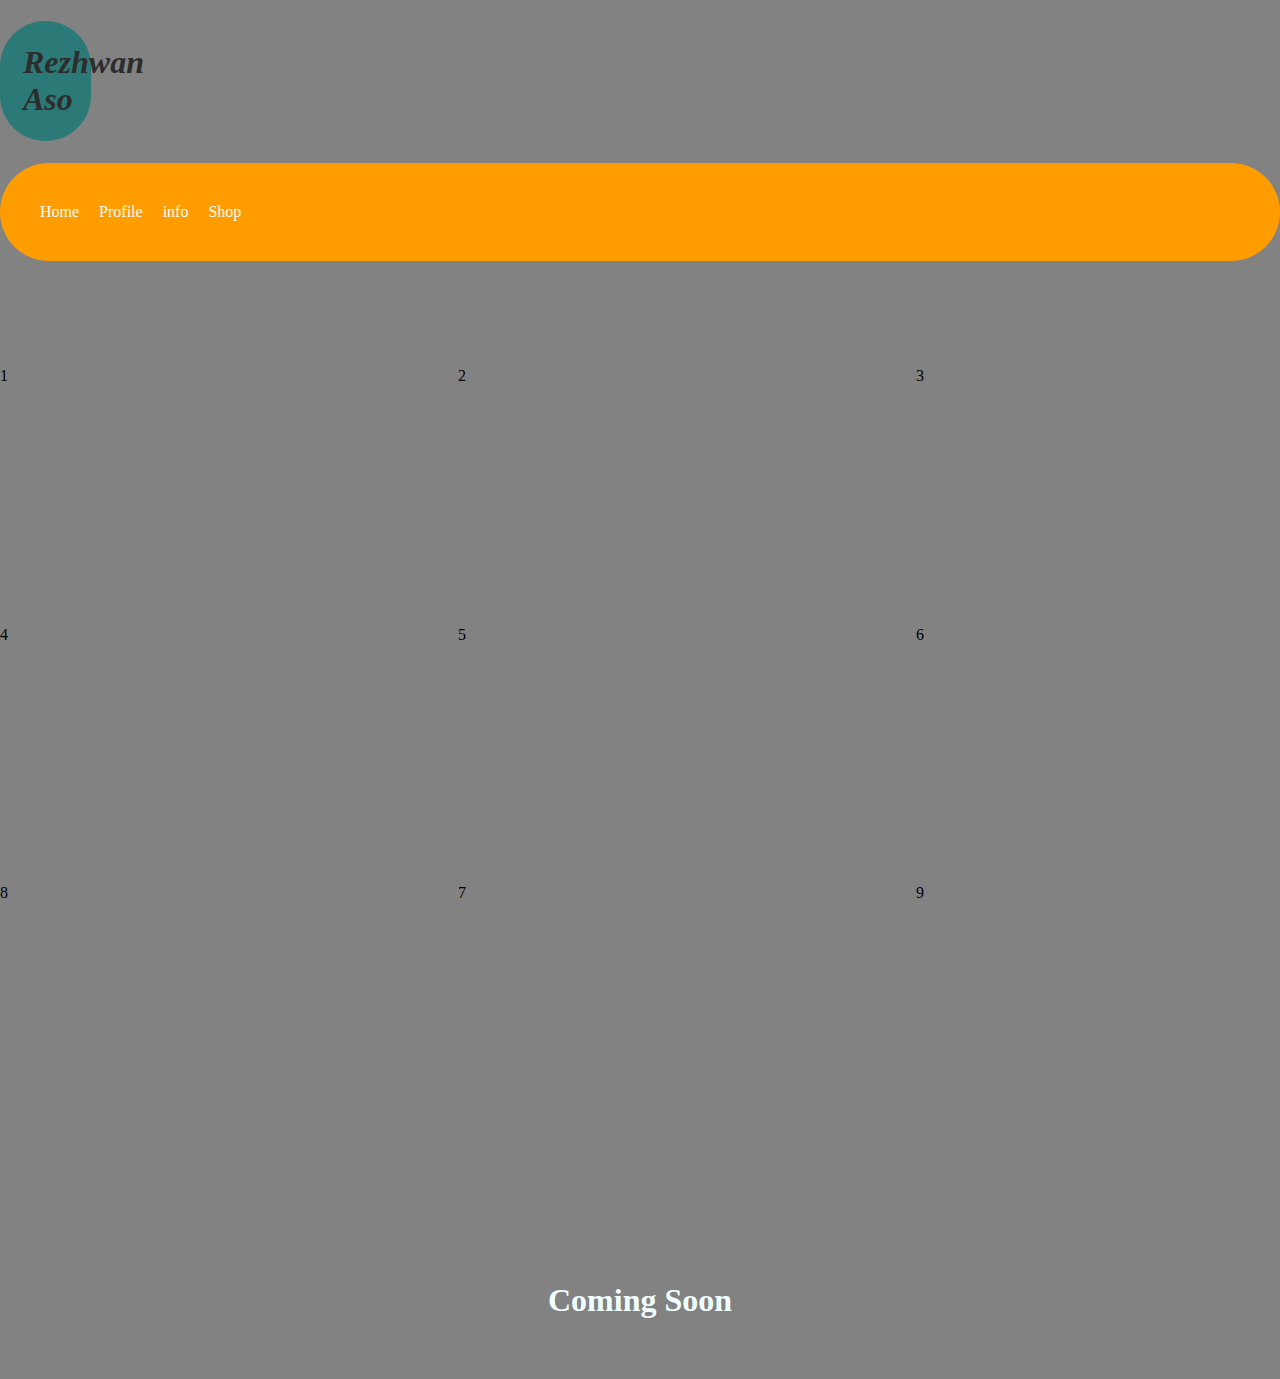
<file: html/index.html>
<!DOCTYPE html>
<html lang="en">
<head>
    <meta charset="UTF-8">
    <meta http-equiv="X-UA-Compatible" content="IE=edge">
    <meta name="viewport" content="width=device-width, initial-scale=1.0">
    <link rel="stylesheet" type="text/css" href="/css/index.css">
    <title>Rezhwan Aso</title>
</head>
<body>



  

<div class="nusen"> <h1>Rezhwan Aso</h1></div>
  

<nav class="navbar">

    <ul>
            <li><a href="home.html">Home</a></li>
            <li><a href="">Profile</a></li>
            <li><a href="">info</a></li>
            <li><a href="/html/social.html">Shop</a></li>
    </ul>

</nav>



<br>
<br>
<br>
<br>
<br>


<!---lache sharazm-->
<section class="layout">
  <div>1</div>
  <div>2</div>
  <div>3</div>
  <div>4</div>
  <div>5</div>
  <div>6</div>
  <div>8</div>
  <div>7</div>
  <div>9</div>
</section>




<br>                    
<br>
<br>
<br>
<br>
<br>
<br>



<!-- Jare Eshm Pe niA !!!!!

<table class="tabel" border="2px">

<tr>
    <th color : red;>Name</th>
    <th>addres</th>
    <th>Phone number</th>
</tr>

<tr>
    <td>Rezhwan</td>
    <td>Sulaimani</td>
    <td>(964)-7701380100</td>

</tr>

</table>
--->
        



<h1>Coming Soon</h1>



<p id="demo"></p>


</body>
</html>

<script>
    // لێرەدە ئەو کاتە دابنێ کە دەتەوێت بیژمێریت
var countDownDate = new Date("Jan 5, 2024 15:37:25").getTime();

// هەموو چرکەیەک کاتەکە کەم بکەرەوە
var x = setInterval(function () {
  // هێنانی کاتی ئەمڕۆ
  var now = new Date().getTime();

  // مەودای نێوان کاتی ئێستا و بەرواری ئەو ڕۆژەی کە دەمانەوێت بیژمێرین بۆی
  var distance = countDownDate - now;

  // پاشان ئەو کاتەی کە هەمانە دەریدەکەین بە پێی ڕۆژ ، سەعات، دەقە، چرکە
  // Time calculations for days, hours, minutes and seconds
  var days = Math.floor(distance / (1000 * 60 * 60 * 24));
  var hours = Math.floor((distance % (1000 * 60 * 60 * 24)) / (1000 * 60 * 60));
  var minutes = Math.floor((distance % (1000 * 60 * 60)) / (1000 * 60));
  var seconds = Math.floor((distance % (1000 * 60)) / 1000);

  // ئەنجامەکەی بخەرە ناو ئەو ئێلێمێنتەی کە ئایدیەکەی ناوی (Demo) ــیە
  document.getElementById("demo").innerHTML =
    days + "d " + hours + "h " + minutes + "m " + seconds + "s ";

  // لێرەدا حسابی ئەوە دەکەین ئەگەر کاتەکە تەواو بوو
  if (distance < 0) {
    clearInterval(x);
    document.getElementById("demo").innerHTML = "بەسەرچووە";
  }
}, 1000);

</script>
</file>
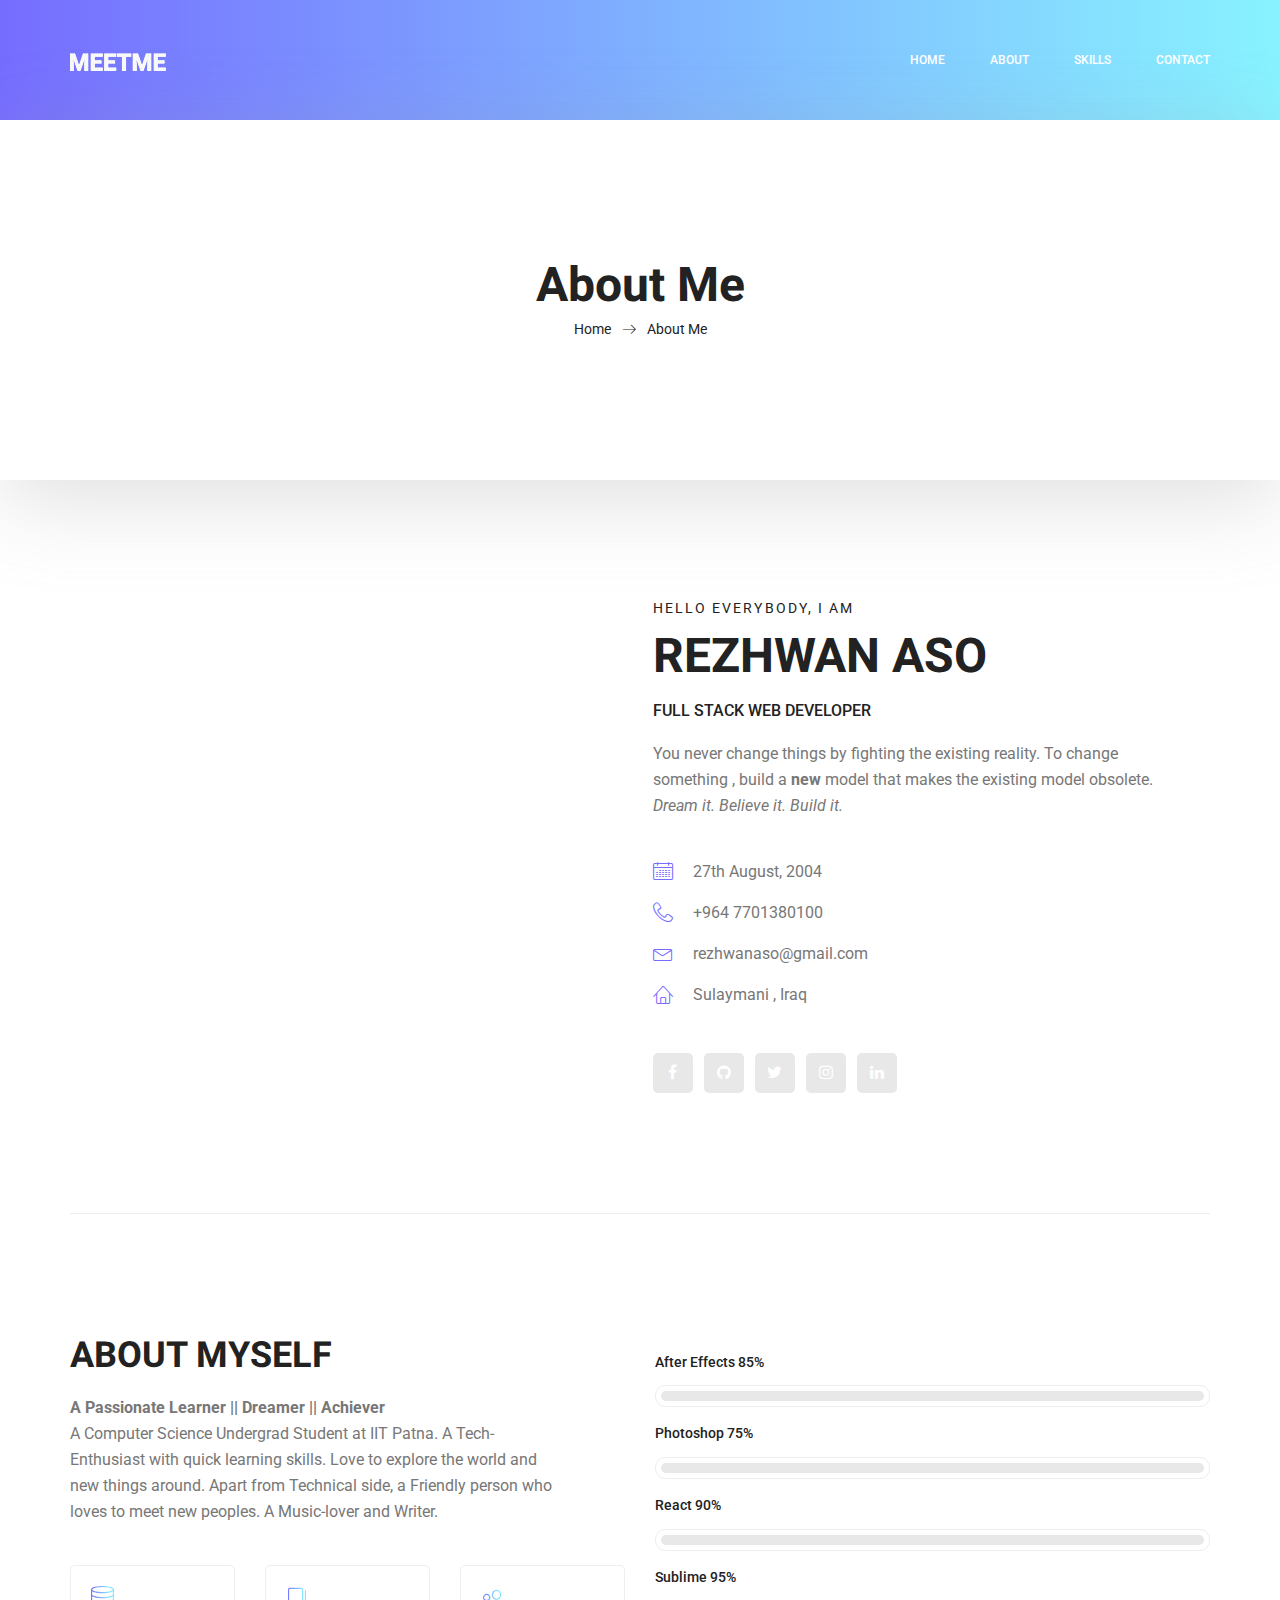
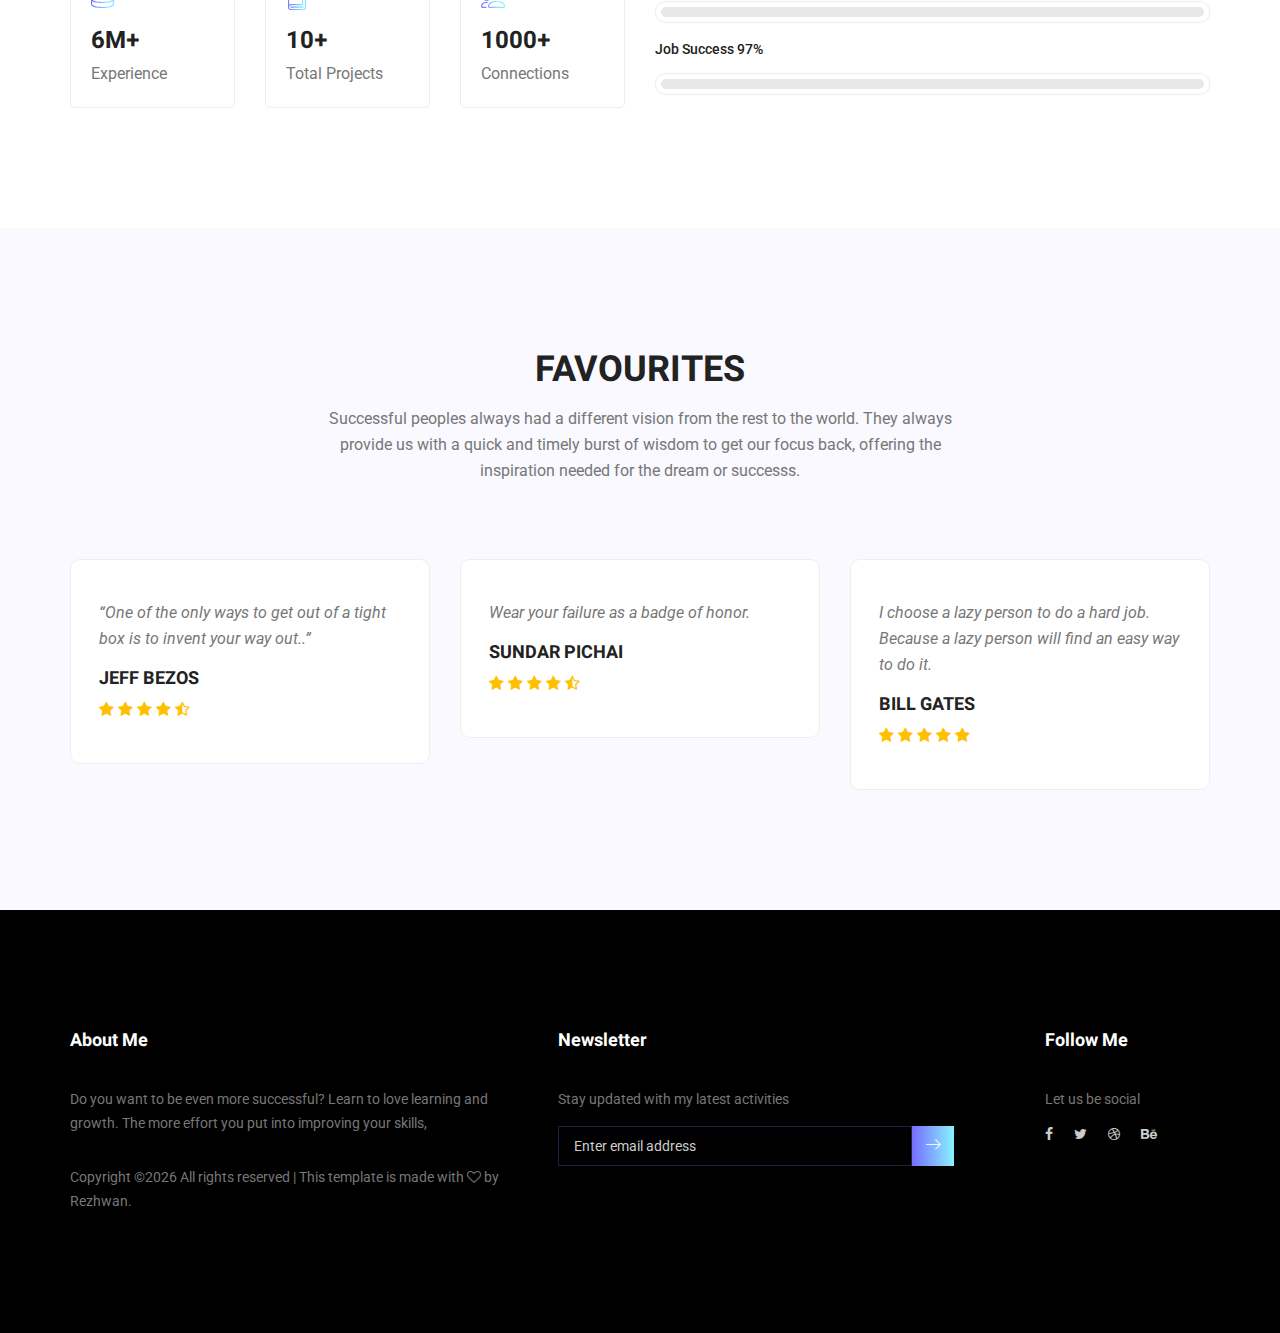
<file: about-us.html>
<!doctype html>
<html lang="en">
    <head>
        <!-- Required meta tags -->
        <meta charset="utf-8">
        <meta name="viewport" content="width=device-width, initial-scale=1, shrink-to-fit=no">
        <link rel="icon" href="img/favicon.png" type="image/png">
        <title>About Me</title>
        <!-- Bootstrap CSS -->
        <link rel="stylesheet" href="css/bootstrap.css">
        <link rel="stylesheet" href="vendors/linericon/style.css">
        <link rel="stylesheet" href="css/font-awesome.min.css">
        <link rel="stylesheet" href="vendors/owl-carousel/owl.carousel.min.css">
        <link rel="stylesheet" href="vendors/lightbox/simpleLightbox.css">
        <link rel="stylesheet" href="vendors/nice-select/css/nice-select.css">
        <link rel="stylesheet" href="vendors/animate-css/animate.css">
        <link rel="stylesheet" href="vendors/popup/magnific-popup.css">
        <!-- main css -->
        <link rel="stylesheet" href="css/style.css">
        <link rel="stylesheet" href="css/responsive.css">
    </head>
    <body>
        
        <!--================Header Menu Area =================-->
        <header class="header_area">
            <div class="main_menu">
            	<nav class="navbar navbar-expand-lg navbar-light">
					<div class="container box_1620">
						<!-- Brand and toggle get grouped for better mobile display -->
						<a class="navbar-brand logo_h" href="index.html"><img src="img/logo.png" alt=""></a>
						<button class="navbar-toggler" type="button" data-toggle="collapse" data-target="#navbarSupportedContent" aria-controls="navbarSupportedContent" aria-expanded="false" aria-label="Toggle navigation">
							<span class="icon-bar"></span>
							<span class="icon-bar"></span>
							<span class="icon-bar"></span>
						</button>
						<!-- Collect the nav links, forms, and other content for toggling -->
						<div class="collapse navbar-collapse offset" id="navbarSupportedContent">
							<ul class="nav navbar-nav menu_nav ml-auto">
								<li class="nav-item active"><a class="nav-link" href="index.html">Home</a></li> 
								<li class="nav-item"><a class="nav-link" href="about-us.html">About</a></li> 
								<li class="nav-item"><a class="nav-link" href="services.html">Skills</a></li> 
								
							
								<li class="nav-item"><a class="nav-link" href="contact.html">Contact</a></li>
							</ul>
						</div> 
					</div>
            	</nav>
            </div>
        </header>
        <!--================Header Menu Area =================-->
        
        <!--================Home Banner Area =================-->
        <section class="banner_area">
            <div class="box_1620">
				<div class="banner_inner d-flex align-items-center">
					<div class="container">
						<div class="banner_content text-center">
							<h2>About Me</h2>
							<div class="page_link">
								<a href="index.html">Home</a>
								<a href="about-us.html">About Me</a>
							</div>
						</div>
					</div>
				</div>
            </div>
        </section>
        <!--================End Home Banner Area =================-->
        
        
        <!--================Home Banner Area =================-->
        <section class="profile_area">
           	<div class="container">
           		<div class="profile_inner p_120">
					<div class="row">
						<div class="col-lg-5">
					<!--	<img class="img-fluid" src="img/personal.jpg" alt="">  --->
						</div>
						<div class="col-lg-7">
							<div class="personal_text">
								<h6>Hello Everybody, i am</h6>
								<h3>Rezhwan Aso</h3>
								<h4>Full Stack Web Developer</h4>
								<p> You never change things by fighting the existing reality. To change something , build a <strong>new</strong> model that makes the existing model obsolete. <br> <i>Dream it. Believe it. Build it. </i>
                                </p>
								<ul class="list basic_info">
									<li><a href="#"><i class="lnr lnr-calendar-full"></i> 27th August, 2004</a></li>
									<li><a href="#"><i class="lnr lnr-phone-handset"></i> +964 7701380100</a></li>
									<li><a href="#"><i class="lnr lnr-envelope"></i> rezhwanaso@gmail.com</a></li>
									<li><a href="#"><i class="lnr lnr-home"></i>Sulaymani , Iraq</a></li>
								</ul>
								<ul class="list personal_social">
									<li><a href="#"><i class="fa fa-facebook"></i></a></li>
                                    <li><a href="#"><i class="fa fa-github"></i></a></li>
                                    <li><a href="#"><i class="fa fa-twitter"></i></a></li>
                                    <li><a href="#"><i class="fa fa-instagram"></i></a></li>
                                    <li><a href="#"><i class="fa fa-linkedin"></i></a></li>
								</ul>
							</div>
						</div>
					</div>
           		</div>
            </div>
        </section>
        <!--================End Home Banner Area =================-->
        
        <!--================Welcome Area =================-->
        <section class="welcome_area p_120">
        	<div class="container">
        		<div class="row welcome_inner">
        			<div class="col-lg-6">
        				<div class="welcome_text">
        					<h4>About Myself</h4>
        					<p><strong>A Passionate Learner || Dreamer || Achiever</strong><br>A Computer Science Undergrad Student at IIT Patna. A Tech-Enthusiast with quick learning skills. Love to explore the world and new things around. Apart from Technical side, a Friendly person who loves to meet new peoples. A Music-lover and Writer.</p>
        					<div class="row">
        						<div class="col-md-4">
        							<div class="wel_item">
        								<i class="lnr lnr-database"></i>
        								<h4>6M+</h4>
        								<p>Experience</p>
        							</div>
        						</div>
        						<div class="col-md-4">
        							<div class="wel_item">
        								<i class="lnr lnr-book"></i>
        								<h4>10+</h4>
        								<p>Total Projects</p>
        							</div>
        						</div>
        						<div class="col-md-4">
        							<div class="wel_item">
        								<i class="lnr lnr-users"></i>
        								<h4>1000+</h4>
        								<p>Connections</p>
        							</div>
        						</div>
        					</div>
        				</div>
        			</div>
        			<div class="col-lg-6">
        				<div class="tools_expert">
        					<div class="skill_main">
								<div class="skill_item">
									<h4>After Effects <span class="counter">85</span>%</h4>
									<div class="progress_br">
										<div class="progress">
											<div class="progress-bar" role="progressbar" aria-valuenow="85" aria-valuemin="0" aria-valuemax="100"></div>
										</div>
									</div>
								</div>
								<div class="skill_item">
									<h4>Photoshop <span class="counter">75</span>%</h4>
									<div class="progress_br">
										<div class="progress">
											<div class="progress-bar" role="progressbar" aria-valuenow="75" aria-valuemin="0" aria-valuemax="100"></div>
										</div>
									</div>
								</div>
								<div class="skill_item">
									<h4>React <span class="counter">90</span>%</h4>
									<div class="progress_br">
										<div class="progress">
											<div class="progress-bar" role="progressbar" aria-valuenow="90" aria-valuemin="0" aria-valuemax="100"></div>
										</div>
									</div>
								</div>
								<div class="skill_item">
									<h4>Sublime <span class="counter">95</span>%</h4>
									<div class="progress_br">
										<div class="progress">
											<div class="progress-bar" role="progressbar" aria-valuenow="95" aria-valuemin="0" aria-valuemax="100"></div>
										</div>
									</div>
								</div>
								<div class="skill_item">
									<h4>Job Success <span class="counter">97</span>%</h4>
									<div class="progress_br">
										<div class="progress">
											<div class="progress-bar" role="progressbar" aria-valuenow="97" aria-valuemin="0" aria-valuemax="100"></div>
										</div>
									</div>
								</div>
							</div>
        				</div>
        			</div>
        		</div>
        	</div>
        </section>
        <!--================End Welcome Area =================-->
        
        <!--================Testimonials Area =================-->
        <section class="testimonials_area p_120">
        	<div class="container">
        		<div class="main_title">
        			<h2>Favourites</h2>
        			<p>Successful peoples always had a different vision from the rest to the world. They always provide us with a quick and timely burst of wisdom to get our focus back, offering the inspiration needed for the dream or successs.</p>
        		</div>
        		<div class="testi_inner">
					<div class="testi_slider owl-carousel">
						<div class="item">
							<div class="testi_item">
								<p>“One of the only ways to get out of a tight box is to invent your way out..”</p>
								<h4>Jeff Bezos</h4>
								<a href="#"><i class="fa fa-star"></i></a>
								<a href="#"><i class="fa fa-star"></i></a>
								<a href="#"><i class="fa fa-star"></i></a>
								<a href="#"><i class="fa fa-star"></i></a>
								<a href="#"><i class="fa fa-star-half-o"></i></a>
							</div>
						</div>
						<div class="item">
							<div class="testi_item">
								<p>Wear your failure as a badge of honor.</p>
								<h4>Sundar Pichai</h4>
								<a href="#"><i class="fa fa-star"></i></a>
								<a href="#"><i class="fa fa-star"></i></a>
								<a href="#"><i class="fa fa-star"></i></a>
								<a href="#"><i class="fa fa-star"></i></a>
								<a href="#"><i class="fa fa-star-half-o"></i></a>
							</div>
						</div>
						<div class="item">
							<div class="testi_item">
								<p>I choose a lazy person to do a hard job. Because a lazy person will find an easy way to do it.</p>
								<h4>Bill Gates</h4>
								<a href="#"><i class="fa fa-star"></i></a>
								<a href="#"><i class="fa fa-star"></i></a>
								<a href="#"><i class="fa fa-star"></i></a>
								<a href="#"><i class="fa fa-star"></i></a>
								<a href="#"><i class="fa fa-star"></i></a>
							</div>
						</div>
					</div>
        		</div>
        	</div>
        </section>
        <!--================End Testimonials Area =================-->
        
        <!--================Footer Area =================-->
        <footer class="footer_area p_120">
        	<div class="container">
        		<div class="row footer_inner">
        			<div class="col-lg-5 col-sm-6">
        				<aside class="f_widget ab_widget">
        					<div class="f_title">
        						<h3>About Me</h3>
        					</div>
        					<p>Do you want to be even more successful? Learn to love learning and growth. The more effort you put into improving your skills,</p>
        					<p><!-- Link back to Colorlib can't be removed. Template is licensed under CC BY 3.0. -->
Copyright &copy;<script>document.write(new Date().getFullYear());</script> All rights reserved | This template is made with <i class="fa fa-heart-o" aria-hidden="true"></i> by Rezhwan.
<!-- Link back to Colorlib can't be removed. Template is licensed under CC BY 3.0. --></p>
        				</aside>
        			</div>
        			<div class="col-lg-5 col-sm-6">
        				<aside class="f_widget news_widget">
        					<div class="f_title">
        						<h3>Newsletter</h3>
        					</div>
        					<p>Stay updated with my latest activities</p>
        					<div id="mc_embed_signup">
                                <form target="_blank" action="https://spondonit.us12.list-manage.com/subscribe/post?u=1462626880ade1ac87bd9c93a&amp;id=92a4423d01" method="get" class="subscribe_form relative">
                                	<div class="input-group d-flex flex-row">
                                        <input name="EMAIL" placeholder="Enter email address" onfocus="this.placeholder = ''" onblur="this.placeholder = 'Email Address '" required="" type="email">
                                        <button class="btn sub-btn"><span class="lnr lnr-arrow-right"></span></button>		
                                    </div>				
                                    <div class="mt-10 info"></div>
                                </form>
                            </div>
        				</aside>
        			</div>
        			<div class="col-lg-2">
                        <aside class="f_widget social_widget">
                            <div class="f_title">
                                <h3>Follow Me</h3>
                            </div>
                            <p>Let us be social</p>
                            <ul class="list">
                                <li><a href="#"><i class="fa fa-facebook"></i></a></li>
                                <li><a href="#"><i class="fa fa-twitter"></i></a></li>
                                <li><a href="#"><i class="fa fa-dribbble"></i></a></li>
                                <li><a href="#"><i class="fa fa-behance"></i></a></li>
                            </ul>
                        </aside>
                    </div>
        		</div>
        	</div>
        </footer>
        <!--================End Footer Area =================-->
        
        
        
        
        <!-- Optional JavaScript -->
        <!-- jQuery first, then Popper.js, then Bootstrap JS -->
        <script src="js/jquery-3.3.1.min.js"></script>
        <script src="js/popper.js"></script>
        <script src="js/bootstrap.min.js"></script>
        <script src="js/stellar.js"></script>
        <script src="vendors/lightbox/simpleLightbox.min.js"></script>
        <script src="vendors/nice-select/js/jquery.nice-select.min.js"></script>
        <script src="vendors/isotope/imagesloaded.pkgd.min.js"></script>
        <script src="vendors/isotope/isotope.pkgd.min.js"></script>
        <script src="vendors/owl-carousel/owl.carousel.min.js"></script>
        <script src="vendors/popup/jquery.magnific-popup.min.js"></script>
        <script src="js/jquery.ajaxchimp.min.js"></script>
        <script src="vendors/counter-up/jquery.waypoints.min.js"></script>
        <script src="vendors/counter-up/jquery.counterup.min.js"></script>
        <script src="js/mail-script.js"></script>
        <script src="js/theme.js"></script>
    </body>
</html>
</file>
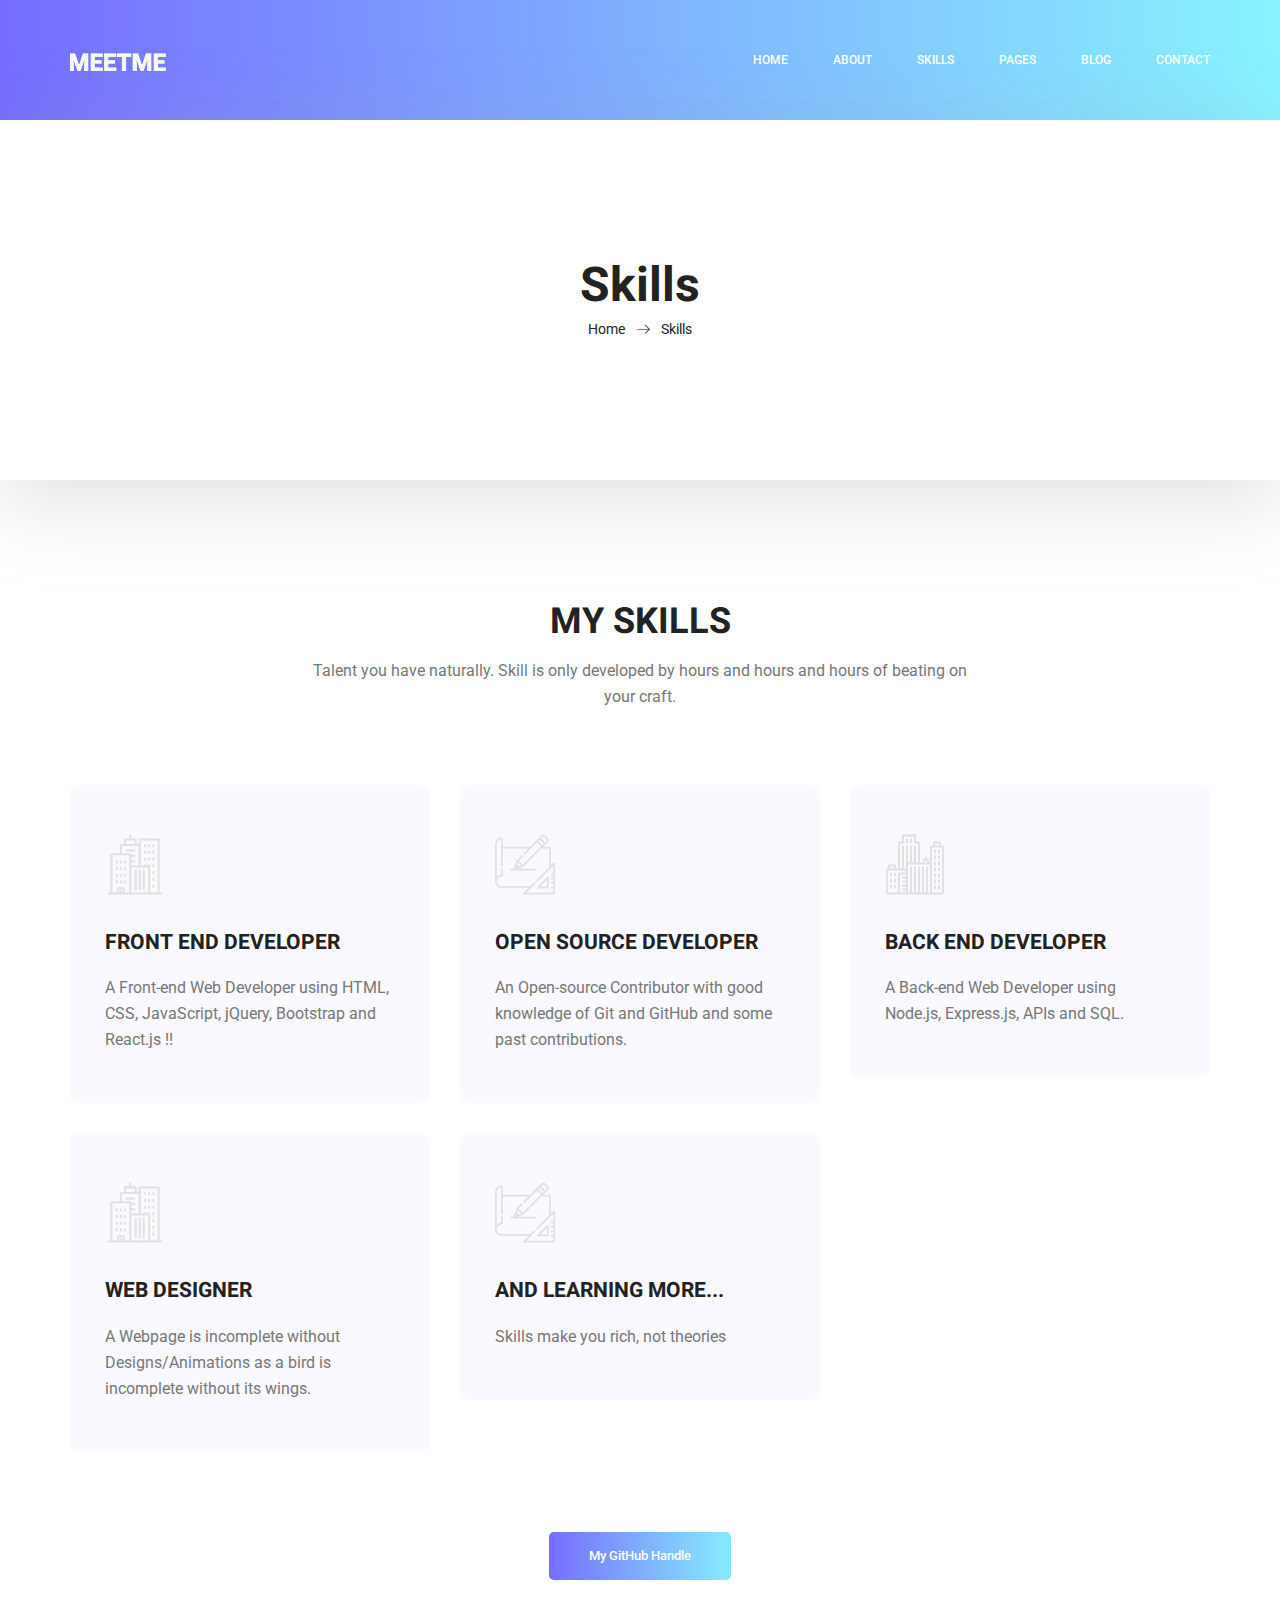
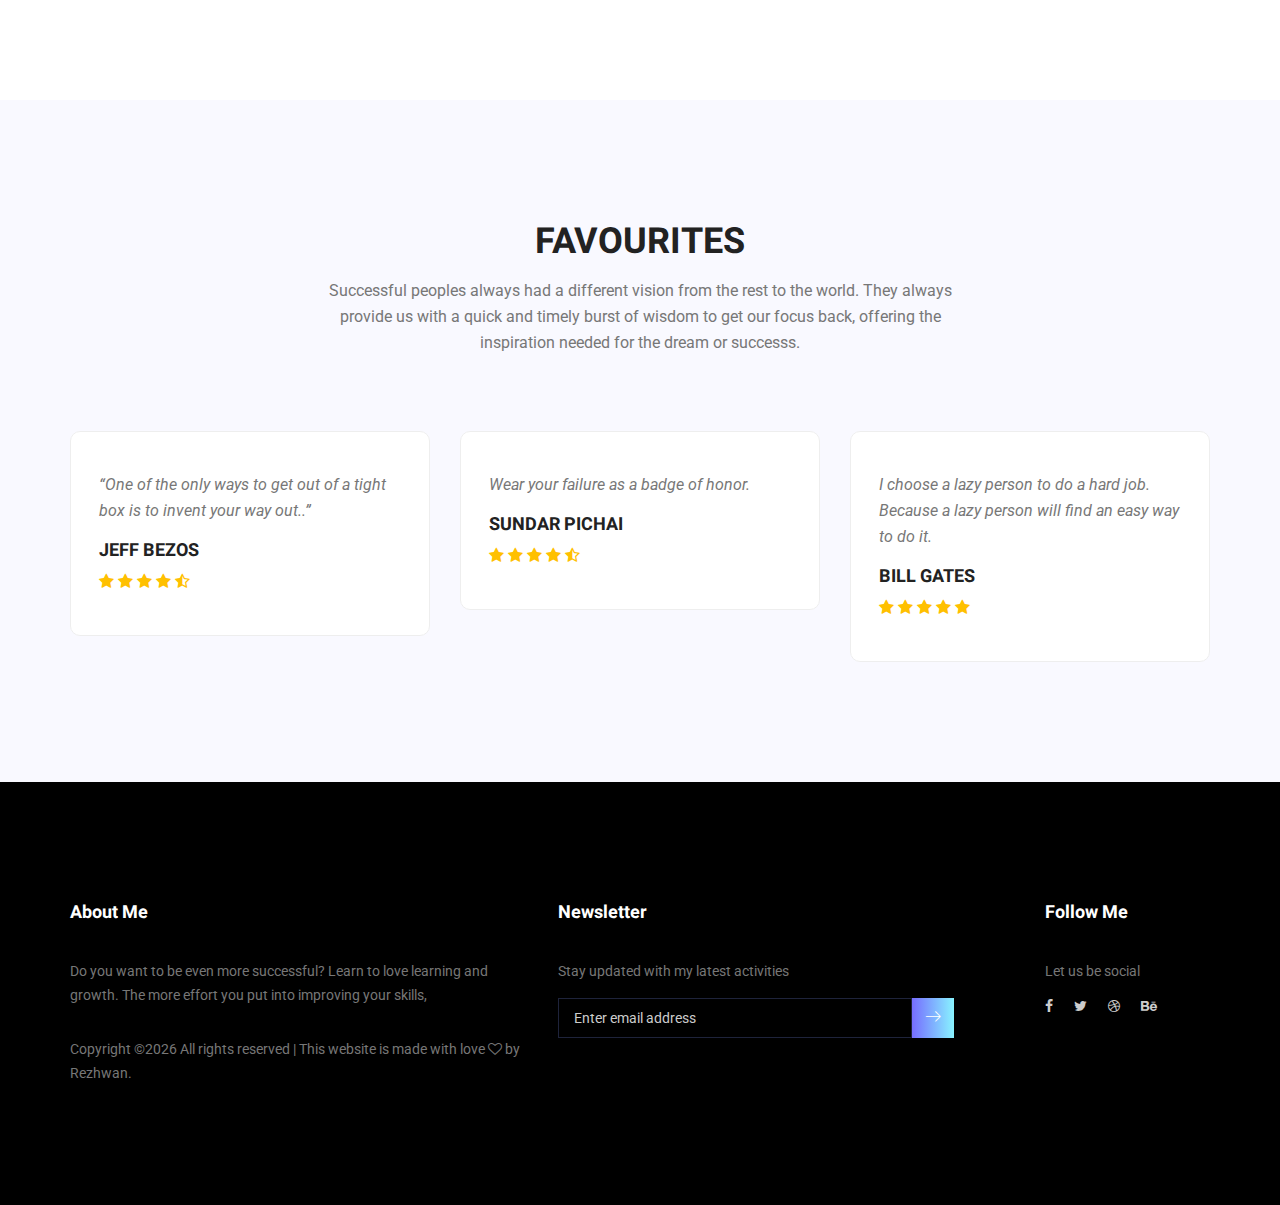
<file: services.html>
<!doctype html>
<html lang="en">
    <head>
        <!-- Required meta tags -->
        <meta charset="utf-8">
        <meta name="viewport" content="width=device-width, initial-scale=1, shrink-to-fit=no">
        <link rel="icon" href="img/favicon.png" type="image/png">
        <title>MeetMe Personal</title>
        <!-- Bootstrap CSS -->
        <link rel="stylesheet" href="css/bootstrap.css">
        <link rel="stylesheet" href="vendors/linericon/style.css">
        <link rel="stylesheet" href="css/font-awesome.min.css">
        <link rel="stylesheet" href="vendors/owl-carousel/owl.carousel.min.css">
        <link rel="stylesheet" href="vendors/lightbox/simpleLightbox.css">
        <link rel="stylesheet" href="vendors/nice-select/css/nice-select.css">
        <link rel="stylesheet" href="vendors/animate-css/animate.css">
        <link rel="stylesheet" href="vendors/popup/magnific-popup.css">
        <link rel="stylesheet" href="vendors/flaticon/flaticon.css">
        <!-- main css -->
        <link rel="stylesheet" href="css/style.css">
        <link rel="stylesheet" href="css/responsive.css">
    </head>
    <body>
        
        <!--================Header Menu Area =================-->
        <header class="header_area">
            <div class="main_menu">
            	<nav class="navbar navbar-expand-lg navbar-light">
					<div class="container box_1620">
						<!-- Brand and toggle get grouped for better mobile display -->
						<a class="navbar-brand logo_h" href="index.html"><img src="img/logo.png" alt=""></a>
						<button class="navbar-toggler" type="button" data-toggle="collapse" data-target="#navbarSupportedContent" aria-controls="navbarSupportedContent" aria-expanded="false" aria-label="Toggle navigation">
							<span class="icon-bar"></span>
							<span class="icon-bar"></span>
							<span class="icon-bar"></span>
						</button>
						<!-- Collect the nav links, forms, and other content for toggling -->
						<div class="collapse navbar-collapse offset" id="navbarSupportedContent">
							<ul class="nav navbar-nav menu_nav ml-auto">
								<li class="nav-item active"><a class="nav-link" href="index.html">Home</a></li> 
								<li class="nav-item"><a class="nav-link" href="about-us.html">About</a></li> 
								<li class="nav-item"><a class="nav-link" href="services.html">Skills</a></li> 
								<li class="nav-item submenu dropdown">
									<a href="#" class="nav-link dropdown-toggle" data-toggle="dropdown" role="button" aria-haspopup="true" aria-expanded="false">Pages</a>
									<ul class="dropdown-menu">
										<li class="nav-item"><a class="nav-link" href="portfolio.html">Portfolio</a></li>
										<li class="nav-item"><a class="nav-link" href="elements.html">Gallery</a></li>
									</ul>
								</li> 
								<li class="nav-item submenu dropdown">
									<a href="#" class="nav-link dropdown-toggle" data-toggle="dropdown" role="button" aria-haspopup="true" aria-expanded="false">Blog</a>
									<ul class="dropdown-menu">
										<li class="nav-item"><a class="nav-link" href="blog.html">Blog</a></li>
										<li class="nav-item"><a class="nav-link" href="single-blog.html">Blog Details</a></li>
									</ul>
								</li> 
								<li class="nav-item"><a class="nav-link" href="contact.html">Contact</a></li>
							</ul>
						</div> 
					</div>
            	</nav>
            </div>
        </header>
        <!--================Header Menu Area =================-->
        
        <!--================Home Banner Area =================-->
        <section class="banner_area">
            <div class="box_1620">
				<div class="banner_inner d-flex align-items-center">
					<div class="container">
						<div class="banner_content text-center">
							<h2>Skills</h2>
							<div class="page_link">
								<a href="index.html">Home</a>
								<a href="services.html">Skills</a>
							</div>
						</div>
					</div>
				</div>
            </div>
        </section>
        <!--================End Home Banner Area =================-->
        
        <!--================Feature Area =================-->
        <section class="feature_area white_feature p_120">
        	<div class="container">
        		<div class="main_title">
        			<h2>my skills</h2>
        			<p>Talent you have naturally. Skill is only developed by hours and hours and hours of beating on your craft.</p>
        		</div>
        		<div class="feature_inner row">
        			
        			<div class="col-lg-4 col-md-6">
        				<div class="feature_item">
        					<i class="flaticon-skyline"></i>
        					<h4>Front End Developer</h4>
        					<p>A Front-end Web Developer using HTML, CSS, JavaScript, jQuery, Bootstrap and React.js !!</p>
        				</div>
        			</div>
        			<div class="col-lg-4 col-md-6">
        				<div class="feature_item">
        					<i class="flaticon-sketch"></i>
        					<h4>Open Source Developer</h4>
        					<p>An Open-source Contributor with good knowledge of Git and GitHub and some past contributions.</p>
        				</div>
        			</div>
        			<div class="col-lg-4 col-md-6">
        				<div class="feature_item">
        					<i class="flaticon-city"></i>
        					<h4>Back End Developer</h4>
        					<p>A Back-end Web Developer using Node.js, Express.js, APIs and SQL.</p>
        				</div>
        			</div>
        			<div class="col-lg-4 col-md-6">
        				<div class="feature_item">
        					<i class="flaticon-skyline"></i>
        					<h4>Web Designer</h4>
        					<p>A Webpage is incomplete without Designs/Animations as a bird is incomplete without its wings.</p>
        				</div>
        			</div>
        			<div class="col-lg-4 col-md-6">
        				<div class="feature_item">
        					<i class="flaticon-sketch"></i>
        					<h4>And Learning More...</h4>
        					<p>Skills make you rich, not theories</p>
        				</div>
        			</div>
        		</div>

<div class="more_btn">
                    <a href="https://github.com/Rezhwanasso" class="main_btn">My GitHub Handle</a>
                </div>

        	</div>
        </section>
        <!--================End Feature Area =================-->
        
        <!--================Testimonials Area =================-->
        <section class="testimonials_area p_120">
        	<div class="container">
        		<div class="main_title">
<h2>Favourites</h2>
                    <p>Successful peoples always had a different vision from the rest to the world. They always provide us with a quick and timely burst of wisdom to get our focus back, offering the inspiration needed for the dream or successs.</p>
                </div>
                <div class="testi_inner">
                    <div class="testi_slider owl-carousel">
                        <div class="item">
                            <div class="testi_item">
                                <p>“One of the only ways to get out of a tight box is to invent your way out..”</p>
                                <h4>Jeff Bezos</h4>
                                <a href="#"><i class="fa fa-star"></i></a>
                                <a href="#"><i class="fa fa-star"></i></a>
                                <a href="#"><i class="fa fa-star"></i></a>
                                <a href="#"><i class="fa fa-star"></i></a>
                                <a href="#"><i class="fa fa-star-half-o"></i></a>
                            </div>
                        </div>
                        <div class="item">
                            <div class="testi_item">
                                <p>Wear your failure as a badge of honor.</p>
                                <h4>Sundar Pichai</h4>
                                <a href="#"><i class="fa fa-star"></i></a>
                                <a href="#"><i class="fa fa-star"></i></a>
                                <a href="#"><i class="fa fa-star"></i></a>
                                <a href="#"><i class="fa fa-star"></i></a>
                                <a href="#"><i class="fa fa-star-half-o"></i></a>
                            </div>
                        </div>
                        <div class="item">
                            <div class="testi_item">
                                <p>I choose a lazy person to do a hard job. Because a lazy person will find an easy way to do it.</p>
                                <h4>Bill Gates</h4>
                                <a href="#"><i class="fa fa-star"></i></a>
                                <a href="#"><i class="fa fa-star"></i></a>
                                <a href="#"><i class="fa fa-star"></i></a>
                                <a href="#"><i class="fa fa-star"></i></a>
                                <a href="#"><i class="fa fa-star"></i></a>
                            </div>
                        </div>
					</div>
        		</div>
        	</div>
        </section>
        <!--================End Testimonials Area =================-->
        
        <!--================Footer Area =================-->
        <footer class="footer_area p_120">
        	<div class="container">
        		<div class="row footer_inner">
        			<div class="col-lg-5 col-sm-6">
        				<aside class="f_widget ab_widget">
        					<div class="f_title">
        						<h3>About Me</h3>
        					</div>
        					<p>Do you want to be even more successful? Learn to love learning and growth. The more effort you put into improving your skills,</p>
        					<p><!-- Link back to Colorlib can't be removed. Template is licensed under CC BY 3.0. -->
Copyright &copy;<script>document.write(new Date().getFullYear());</script> All rights reserved | This website is made with love <i class="fa fa-heart-o" aria-hidden="true"></i> by Rezhwan.
<!-- Link back to Colorlib can't be removed. Template is licensed under CC BY 3.0. --></p>
        				</aside>
        			</div>
        			<div class="col-lg-5 col-sm-6">
        				<aside class="f_widget news_widget">
        					<div class="f_title">
        						<h3>Newsletter</h3>
        					</div>
        					<p>Stay updated with my latest activities</p>
        					<div id="mc_embed_signup">
                                <form target="_blank" action="https://spondonit.us12.list-manage.com/subscribe/post?u=1462626880ade1ac87bd9c93a&amp;id=92a4423d01" method="get" class="subscribe_form relative">
                                	<div class="input-group d-flex flex-row">
                                        <input name="EMAIL" placeholder="Enter email address" onfocus="this.placeholder = ''" onblur="this.placeholder = 'Email Address '" required="" type="email">
                                        <button class="btn sub-btn"><span class="lnr lnr-arrow-right"></span></button>		
                                    </div>				
                                    <div class="mt-10 info"></div>
                                </form>
                            </div>
        				</aside>
        			</div>
        			<div class="col-lg-2">
        				<aside class="f_widget social_widget">
        					<div class="f_title">
        						<h3>Follow Me</h3>
        					</div>
        					<p>Let us be social</p>
        					<ul class="list">
                                <li><a href="#"><i class="fa fa-facebook"></i></a></li>
                                <li><a href="#"><i class="fa fa-twitter"></i></a></li>
                                <li><a href="#"><i class="fa fa-dribbble"></i></a></li>
                                <li><a href="#"><i class="fa fa-behance"></i></a></li>
                            </ul>
        				</aside>
        			</div>
        		</div>
        	</div>
        </footer>
        <!--================End Footer Area =================-->
        
        
        
        
        <!-- Optional JavaScript -->
        <!-- jQuery first, then Popper.js, then Bootstrap JS -->
        <script src="js/jquery-3.3.1.min.js"></script>
        <script src="js/popper.js"></script>
        <script src="js/bootstrap.min.js"></script>
        <script src="js/stellar.js"></script>
        <script src="vendors/lightbox/simpleLightbox.min.js"></script>
        <script src="vendors/nice-select/js/jquery.nice-select.min.js"></script>
        <script src="vendors/isotope/imagesloaded.pkgd.min.js"></script>
        <script src="vendors/isotope/isotope.pkgd.min.js"></script>
        <script src="vendors/owl-carousel/owl.carousel.min.js"></script>
        <script src="vendors/popup/jquery.magnific-popup.min.js"></script>
        <script src="js/jquery.ajaxchimp.min.js"></script>
        <script src="vendors/counter-up/jquery.waypoints.min.js"></script>
        <script src="vendors/counter-up/jquery.counterup.min.js"></script>
        <script src="js/mail-script.js"></script>
        <script src="js/theme.js"></script>
    </body>
</html>
</file>
<file: css/index.css>
body{
    background-color: rgb(131, 130, 130);
    margin: 0%;
}



.nusen h1{
    text-align: center;
    background: #2b7a78;
    font-style: italic; 
    padding: 23px;
    width: 45px;    
    color: azure;
    border-radius: 46px;
    color:#2d2d2d ;
}

.navbar ul{
    text-align: center;
    list-style-type: none;
    background-color: #ff9d00;
    padding: 30px;
    overflow: hidden;
    border-radius: 60px;
}

.navbar a{

    color: azure;
    text-decoration: none;
    padding: 10px;
    display: block;
    text-align: center;
}
.navbar a:hover{
background-color: rgb(0, 111, 111)

   
}



.navbar li{
 float: left;
 text-align: center;
}



.vi video{
    text-align: center;
    padding-left: 186px;
}


.tabel{

text-align: center;

background-color: darkolivegreen;
}

.tabel th{
    color: darkorange;
    width: 597px;
}

.tabel tr{
    color: rgb(0, 0, 0);
}

h1{
    color: azure;
    text-align: center;
}



footer{
    color: beige;
}



p {
    background-color: #2d2d2d;
    text-align: center;
    font-size: 60px;
    margin-top: 0px;
    color: yellow;
  }
  


  /* Login button la navgate*/
  button {
    float: right;
    padding: 6px;
    margin-top: 8px;
    margin-right: 16px;
    background: #2b7a78;
    font-size: 17px;
    border: none;
    cursor: pointer;
  }
  

  
  /* Add responsiveness - On small screens, display the navbar vertically instead of horizontally */
  @media screen and (max-width: 600px) {
    .topnav .login-container {
      float: none;
    }
    .topnav a, .topnav input[type=text], .topnav .login-container button {
      float: none;
      display: block;
      text-align: left;
      width: 100%;
      margin: 0;
      padding: 14px;
    }
    .topnav input[type=text] {
      border: 1px solid #ccc;
    }
  }


  /* ama bo rasmakana lagal texte zhere  */

.layout {
    width: 1366px;
    height: 768px;
  
    display: grid;
    grid-template-rows: repeat(3, 1fr);
    grid-template-columns: repeat(3, 1fr);
    gap: 8px;
  }
</file>
<file: vendors/linericon/style.css>
@font-face {
	font-family: 'Linearicons-Free';
	src:url('fonts/Linearicons-Free.eot?w118d');
	src:url('fonts/Linearicons-Free.eot?#iefixw118d') format('embedded-opentype'),
		url('fonts/Linearicons-Free.woff2?w118d') format('woff2'),
		url('fonts/Linearicons-Free.woff?w118d') format('woff'),
		url('fonts/Linearicons-Free.ttf?w118d') format('truetype'),
		url('fonts/Linearicons-Free.svg?w118d#Linearicons-Free') format('svg');
	font-weight: normal;
	font-style: normal;
}

.lnr {
	font-family: 'Linearicons-Free';
	speak: none;
	font-style: normal;
	font-weight: normal;
	font-variant: normal;
	text-transform: none;
	line-height: 1;

	/* Better Font Rendering =========== */
	-webkit-font-smoothing: antialiased;
	-moz-osx-font-smoothing: grayscale;
}

.lnr-home:before {
	content: "\e800";
}
.lnr-apartment:before {
	content: "\e801";
}
.lnr-pencil:before {
	content: "\e802";
}
.lnr-magic-wand:before {
	content: "\e803";
}
.lnr-drop:before {
	content: "\e804";
}
.lnr-lighter:before {
	content: "\e805";
}
.lnr-poop:before {
	content: "\e806";
}
.lnr-sun:before {
	content: "\e807";
}
.lnr-moon:before {
	content: "\e808";
}
.lnr-cloud:before {
	content: "\e809";
}
.lnr-cloud-upload:before {
	content: "\e80a";
}
.lnr-cloud-download:before {
	content: "\e80b";
}
.lnr-cloud-sync:before {
	content: "\e80c";
}
.lnr-cloud-check:before {
	content: "\e80d";
}
.lnr-database:before {
	content: "\e80e";
}
.lnr-lock:before {
	content: "\e80f";
}
.lnr-cog:before {
	content: "\e810";
}
.lnr-trash:before {
	content: "\e811";
}
.lnr-dice:before {
	content: "\e812";
}
.lnr-heart:before {
	content: "\e813";
}
.lnr-star:before {
	content: "\e814";
}
.lnr-star-half:before {
	content: "\e815";
}
.lnr-star-empty:before {
	content: "\e816";
}
.lnr-flag:before {
	content: "\e817";
}
.lnr-envelope:before {
	content: "\e818";
}
.lnr-paperclip:before {
	content: "\e819";
}
.lnr-inbox:before {
	content: "\e81a";
}
.lnr-eye:before {
	content: "\e81b";
}
.lnr-printer:before {
	content: "\e81c";
}
.lnr-file-empty:before {
	content: "\e81d";
}
.lnr-file-add:before {
	content: "\e81e";
}
.lnr-enter:before {
	content: "\e81f";
}
.lnr-exit:before {
	content: "\e820";
}
.lnr-graduation-hat:before {
	content: "\e821";
}
.lnr-license:before {
	content: "\e822";
}
.lnr-music-note:before {
	content: "\e823";
}
.lnr-film-play:before {
	content: "\e824";
}
.lnr-camera-video:before {
	content: "\e825";
}
.lnr-camera:before {
	content: "\e826";
}
.lnr-picture:before {
	content: "\e827";
}
.lnr-book:before {
	content: "\e828";
}
.lnr-bookmark:before {
	content: "\e829";
}
.lnr-user:before {
	content: "\e82a";
}
.lnr-users:before {
	content: "\e82b";
}
.lnr-shirt:before {
	content: "\e82c";
}
.lnr-store:before {
	content: "\e82d";
}
.lnr-cart:before {
	content: "\e82e";
}
.lnr-tag:before {
	content: "\e82f";
}
.lnr-phone-handset:before {
	content: "\e830";
}
.lnr-phone:before {
	content: "\e831";
}
.lnr-pushpin:before {
	content: "\e832";
}
.lnr-map-marker:before {
	content: "\e833";
}
.lnr-map:before {
	content: "\e834";
}
.lnr-location:before {
	content: "\e835";
}
.lnr-calendar-full:before {
	content: "\e836";
}
.lnr-keyboard:before {
	content: "\e837";
}
.lnr-spell-check:before {
	content: "\e838";
}
.lnr-screen:before {
	content: "\e839";
}
.lnr-smartphone:before {
	content: "\e83a";
}
.lnr-tablet:before {
	content: "\e83b";
}
.lnr-laptop:before {
	content: "\e83c";
}
.lnr-laptop-phone:before {
	content: "\e83d";
}
.lnr-power-switch:before {
	content: "\e83e";
}
.lnr-bubble:before {
	content: "\e83f";
}
.lnr-heart-pulse:before {
	content: "\e840";
}
.lnr-construction:before {
	content: "\e841";
}
.lnr-pie-chart:before {
	content: "\e842";
}
.lnr-chart-bars:before {
	content: "\e843";
}
.lnr-gift:before {
	content: "\e844";
}
.lnr-diamond:before {
	content: "\e845";
}
.lnr-linearicons:before {
	content: "\e846";
}
.lnr-dinner:before {
	content: "\e847";
}
.lnr-coffee-cup:before {
	content: "\e848";
}
.lnr-leaf:before {
	content: "\e849";
}
.lnr-paw:before {
	content: "\e84a";
}
.lnr-rocket:before {
	content: "\e84b";
}
.lnr-briefcase:before {
	content: "\e84c";
}
.lnr-bus:before {
	content: "\e84d";
}
.lnr-car:before {
	content: "\e84e";
}
.lnr-train:before {
	content: "\e84f";
}
.lnr-bicycle:before {
	content: "\e850";
}
.lnr-wheelchair:before {
	content: "\e851";
}
.lnr-select:before {
	content: "\e852";
}
.lnr-earth:before {
	content: "\e853";
}
.lnr-smile:before {
	content: "\e854";
}
.lnr-sad:before {
	content: "\e855";
}
.lnr-neutral:before {
	content: "\e856";
}
.lnr-mustache:before {
	content: "\e857";
}
.lnr-alarm:before {
	content: "\e858";
}
.lnr-bullhorn:before {
	content: "\e859";
}
.lnr-volume-high:before {
	content: "\e85a";
}
.lnr-volume-medium:before {
	content: "\e85b";
}
.lnr-volume-low:before {
	content: "\e85c";
}
.lnr-volume:before {
	content: "\e85d";
}
.lnr-mic:before {
	content: "\e85e";
}
.lnr-hourglass:before {
	content: "\e85f";
}
.lnr-undo:before {
	content: "\e860";
}
.lnr-redo:before {
	content: "\e861";
}
.lnr-sync:before {
	content: "\e862";
}
.lnr-history:before {
	content: "\e863";
}
.lnr-clock:before {
	content: "\e864";
}
.lnr-download:before {
	content: "\e865";
}
.lnr-upload:before {
	content: "\e866";
}
.lnr-enter-down:before {
	content: "\e867";
}
.lnr-exit-up:before {
	content: "\e868";
}
.lnr-bug:before {
	content: "\e869";
}
.lnr-code:before {
	content: "\e86a";
}
.lnr-link:before {
	content: "\e86b";
}
.lnr-unlink:before {
	content: "\e86c";
}
.lnr-thumbs-up:before {
	content: "\e86d";
}
.lnr-thumbs-down:before {
	content: "\e86e";
}
.lnr-magnifier:before {
	content: "\e86f";
}
.lnr-cross:before {
	content: "\e870";
}
.lnr-menu:before {
	content: "\e871";
}
.lnr-list:before {
	content: "\e872";
}
.lnr-chevron-up:before {
	content: "\e873";
}
.lnr-chevron-down:before {
	content: "\e874";
}
.lnr-chevron-left:before {
	content: "\e875";
}
.lnr-chevron-right:before {
	content: "\e876";
}
.lnr-arrow-up:before {
	content: "\e877";
}
.lnr-arrow-down:before {
	content: "\e878";
}
.lnr-arrow-left:before {
	content: "\e879";
}
.lnr-arrow-right:before {
	content: "\e87a";
}
.lnr-move:before {
	content: "\e87b";
}
.lnr-warning:before {
	content: "\e87c";
}
.lnr-question-circle:before {
	content: "\e87d";
}
.lnr-menu-circle:before {
	content: "\e87e";
}
.lnr-checkmark-circle:before {
	content: "\e87f";
}
.lnr-cross-circle:before {
	content: "\e880";
}
.lnr-plus-circle:before {
	content: "\e881";
}
.lnr-circle-minus:before {
	content: "\e882";
}
.lnr-arrow-up-circle:before {
	content: "\e883";
}
.lnr-arrow-down-circle:before {
	content: "\e884";
}
.lnr-arrow-left-circle:before {
	content: "\e885";
}
.lnr-arrow-right-circle:before {
	content: "\e886";
}
.lnr-chevron-up-circle:before {
	content: "\e887";
}
.lnr-chevron-down-circle:before {
	content: "\e888";
}
.lnr-chevron-left-circle:before {
	content: "\e889";
}
.lnr-chevron-right-circle:before {
	content: "\e88a";
}
.lnr-crop:before {
	content: "\e88b";
}
.lnr-frame-expand:before {
	content: "\e88c";
}
.lnr-frame-contract:before {
	content: "\e88d";
}
.lnr-layers:before {
	content: "\e88e";
}
.lnr-funnel:before {
	content: "\e88f";
}
.lnr-text-format:before {
	content: "\e890";
}
.lnr-text-format-remove:before {
	content: "\e891";
}
.lnr-text-size:before {
	content: "\e892";
}
.lnr-bold:before {
	content: "\e893";
}
.lnr-italic:before {
	content: "\e894";
}
.lnr-underline:before {
	content: "\e895";
}
.lnr-strikethrough:before {
	content: "\e896";
}
.lnr-highlight:before {
	content: "\e897";
}
.lnr-text-align-left:before {
	content: "\e898";
}
.lnr-text-align-center:before {
	content: "\e899";
}
.lnr-text-align-right:before {
	content: "\e89a";
}
.lnr-text-align-justify:before {
	content: "\e89b";
}
.lnr-line-spacing:before {
	content: "\e89c";
}
.lnr-indent-increase:before {
	content: "\e89d";
}
.lnr-indent-decrease:before {
	content: "\e89e";
}
.lnr-pilcrow:before {
	content: "\e89f";
}
.lnr-direction-ltr:before {
	content: "\e8a0";
}
.lnr-direction-rtl:before {
	content: "\e8a1";
}
.lnr-page-break:before {
	content: "\e8a2";
}
.lnr-sort-alpha-asc:before {
	content: "\e8a3";
}
.lnr-sort-amount-asc:before {
	content: "\e8a4";
}
.lnr-hand:before {
	content: "\e8a5";
}
.lnr-pointer-up:before {
	content: "\e8a6";
}
.lnr-pointer-right:before {
	content: "\e8a7";
}
.lnr-pointer-down:before {
	content: "\e8a8";
}
.lnr-pointer-left:before {
	content: "\e8a9";
}
</file>
<file: vendors/nice-select/css/nice-select.css>
.nice-select {
  -webkit-tap-highlight-color: transparent;
  background-color: #fff;
  border-radius: 5px;
  border: solid 1px #e8e8e8;
  box-sizing: border-box;
  clear: both;
  cursor: pointer;
  display: block;
  float: left;
  font-family: inherit;
  font-size: 14px;
  font-weight: normal;
  height: 42px;
  line-height: 40px;
  outline: none;
  padding-left: 18px;
  padding-right: 30px;
  position: relative;
  text-align: left !important;
  -webkit-transition: all 0.2s ease-in-out;
  transition: all 0.2s ease-in-out;
  -webkit-user-select: none;
     -moz-user-select: none;
      -ms-user-select: none;
          user-select: none;
  white-space: nowrap;
  width: auto; }
  .nice-select:hover {
    border-color: #dbdbdb; }
  .nice-select:active, .nice-select.open, .nice-select:focus {
    border-color: #999; }
  .nice-select:after {
    border-bottom: 2px solid #999;
    border-right: 2px solid #999;
    content: '';
    display: block;
    height: 5px;
    margin-top: -4px;
    pointer-events: none;
    position: absolute;
    right: 12px;
    top: 50%;
    -webkit-transform-origin: 66% 66%;
        -ms-transform-origin: 66% 66%;
            transform-origin: 66% 66%;
    -webkit-transform: rotate(45deg);
        -ms-transform: rotate(45deg);
            transform: rotate(45deg);
    -webkit-transition: all 0.15s ease-in-out;
    transition: all 0.15s ease-in-out;
    width: 5px; }
  .nice-select.open:after {
    -webkit-transform: rotate(-135deg);
        -ms-transform: rotate(-135deg);
            transform: rotate(-135deg); }
  .nice-select.open .list {
    opacity: 1;
    pointer-events: auto;
    -webkit-transform: scale(1) translateY(0);
        -ms-transform: scale(1) translateY(0);
            transform: scale(1) translateY(0); }
  .nice-select.disabled {
    border-color: #ededed;
    color: #999;
    pointer-events: none; }
    .nice-select.disabled:after {
      border-color: #cccccc; }
  .nice-select.wide {
    width: 100%; }
    .nice-select.wide .list {
      left: 0 !important;
      right: 0 !important; }
  .nice-select.right {
    float: right; }
    .nice-select.right .list {
      left: auto;
      right: 0; }
  .nice-select.small {
    font-size: 12px;
    height: 36px;
    line-height: 34px; }
    .nice-select.small:after {
      height: 4px;
      width: 4px; }
    .nice-select.small .option {
      line-height: 34px;
      min-height: 34px; }
  .nice-select .list {
    background-color: #fff;
    border-radius: 5px;
    box-shadow: 0 0 0 1px rgba(68, 68, 68, 0.11);
    box-sizing: border-box;
    margin-top: 4px;
    opacity: 0;
    overflow: hidden;
    padding: 0;
    pointer-events: none;
    position: absolute;
    top: 100%;
    left: 0;
    -webkit-transform-origin: 50% 0;
        -ms-transform-origin: 50% 0;
            transform-origin: 50% 0;
    -webkit-transform: scale(0.75) translateY(-21px);
        -ms-transform: scale(0.75) translateY(-21px);
            transform: scale(0.75) translateY(-21px);
    -webkit-transition: all 0.2s cubic-bezier(0.5, 0, 0, 1.25), opacity 0.15s ease-out;
    transition: all 0.2s cubic-bezier(0.5, 0, 0, 1.25), opacity 0.15s ease-out;
    z-index: 9; }
    .nice-select .list:hover .option:not(:hover) {
      background-color: transparent !important; }
  .nice-select .option {
    cursor: pointer;
    font-weight: 400;
    line-height: 40px;
    list-style: none;
    min-height: 40px;
    outline: none;
    padding-left: 18px;
    padding-right: 29px;
    text-align: left;
    -webkit-transition: all 0.2s;
    transition: all 0.2s; }
    .nice-select .option:hover, .nice-select .option.focus, .nice-select .option.selected.focus {
      background-color: #f6f6f6; }
    .nice-select .option.selected {
      font-weight: bold; }
    .nice-select .option.disabled {
      background-color: transparent;
      color: #999;
      cursor: default; }

.no-csspointerevents .nice-select .list {
  display: none; }

.no-csspointerevents .nice-select.open .list {
  display: block; }
</file>
<file: css/style.css>
/*----------------------------------------------------
@File: Default Styles
@Author: Rocky Ahmed
@URL: http://wethemez.com
Author E-mail: rockybd1995@gmail.com

This file contains the styling for the actual theme, this
is the file you need to edit to change the look of the
theme.
---------------------------------------------------- */
/*=====================================================================
@Template Name: Builder Construction 
@Author: Rocky Ahmed
@Developed By: Rocky Ahmed
@Developer URL: http://rocky.wethemez.com
Author E-mail: rockybd1995@gmail.com

@Default Styles

Table of Content:
01/ Variables
02/ predefin
03/ header
04/ button
05/ banner
06/ breadcrumb
07/ about
08/ team
09/ project 
10/ price 
11/ team 
12/ blog 
13/ video  
14/ features  
15/ career  
16/ contact 
17/ footer

=====================================================================*/
/*----------------------------------------------------*/
/*font Variables*/
/*Color Variables*/
/*=================== fonts ====================*/
@import url("https://fonts.googleapis.com/css?family=Heebo:300,400,700,900|Roboto:300,400,500,700");
/*---------------------------------------------------- */
/*----------------------------------------------------*/
.list {
  list-style: none;
  margin: 0px;
  padding: 0px; }

a {
  text-decoration: none;
  transition: all 0.3s ease-in-out; }
  a:hover, a:focus {
    text-decoration: none;
    outline: none; }

.row.m0 {
  margin: 0px; }

body {
  line-height: 26px;
  font-size: 16px;
  font-family: "Roboto", sans-serif;
  font-weight: normal;
  color: #777777; }

h1, h2, h3, h4, h5, h6 {
  font-family: "Heebo", sans-serif;
  font-weight: bold; }

button:focus {
  outline: none;
  box-shadow: none; }

.p0 {
  padding-left: 0px;
  padding-right: 0px; }

.p_120 {
  padding-top: 120px;
  padding-bottom: 120px; }

.p_100 {
  padding-top: 100px;
  padding-bottom: 100px; }

.pad_top {
  padding-top: 120px; }

.pad_bt {
  padding-bottom: 120px; }

.mt-25 {
  margin-top: 25px; }

@media (min-width: 1200px) {
  .container {
    max-width: 1170px; } }

@media (min-width: 1620px) {
  .box_1620 {
    max-width: 1620px;
    margin: auto;
    width: 100%;
    padding-left: 0px;
    padding-right: 0px; } }
/* Main Title Area css
============================================================================================ */
.main_title {
  text-align: center;
  max-width: 670px;
  margin: 0px auto 75px; }
  .main_title h2 {
    font-family: "Heebo", sans-serif;
    font-size: 36px;
    color: #222222;
    margin-bottom: 15px;
    text-transform: uppercase; }
  .main_title p {
    font-size: 16px;
    font-family: "Roboto", sans-serif;
    font-weight: normal;
    line-height: 26px;
    color: #777777;
    margin-bottom: 0px; }

/* End Main Title Area css
============================================================================================ */
/*---------------------------------------------------- */
/*----------------------------------------------------*/
.header_area {
  position: absolute;
  width: 100%;
  top: 0;
  left: 0;
  z-index: 99;
  transition: background 0.4s, all 0.3s linear; }
  .header_area .navbar {
    background: transparent;
    padding: 0px;
    border: 0px;
    border-radius: 0px; }
    .header_area .navbar .nav .nav-item {
      margin-right: 45px; }
      .header_area .navbar .nav .nav-item .nav-link {
        font: 500 12px/120px "Roboto", sans-serif;
        text-transform: uppercase;
        color: #fff;
        padding: 0px;
        display: inline-block; }
        .header_area .navbar .nav .nav-item .nav-link:after {
          display: none; }
      .header_area .navbar .nav .nav-item:hover .nav-link, .header_area .navbar .nav .nav-item.active .nav-link {
        color: #fff; }
      .header_area .navbar .nav .nav-item.submenu {
        position: relative; }
        .header_area .navbar .nav .nav-item.submenu ul {
          border: none;
          padding: 0px;
          border-radius: 0px;
          box-shadow: none;
          margin: 0px;
          background: #fff;
          box-shadow: 0px 3px 16px 0px rgba(0, 0, 0, 0.1); }
          @media (min-width: 992px) {
            .header_area .navbar .nav .nav-item.submenu ul {
              position: absolute;
              top: 120%;
              left: 0px;
              min-width: 200px;
              text-align: left;
              opacity: 0;
              transition: all 300ms ease-in;
              visibility: hidden;
              display: block;
              border: none;
              padding: 0px;
              border-radius: 0px; } }
          .header_area .navbar .nav .nav-item.submenu ul:before {
            content: "";
            width: 0;
            height: 0;
            border-style: solid;
            border-width: 10px 10px 0 10px;
            border-color: #eeeeee transparent transparent transparent;
            position: absolute;
            right: 24px;
            top: 45px;
            z-index: 3;
            opacity: 0;
            transition: all 400ms linear; }
          .header_area .navbar .nav .nav-item.submenu ul .nav-item {
            display: block;
            float: none;
            margin-right: 0px;
            border-bottom: 1px solid #ededed;
            margin-left: 0px;
            transition: all 0.4s linear; }
            .header_area .navbar .nav .nav-item.submenu ul .nav-item .nav-link {
              line-height: 45px;
              color: #222222;
              padding: 0px 30px;
              transition: all 150ms linear;
              display: block;
              margin-right: 0px; }
            .header_area .navbar .nav .nav-item.submenu ul .nav-item:last-child {
              border-bottom: none; }
            .header_area .navbar .nav .nav-item.submenu ul .nav-item:hover .nav-link {
              background: #766dff;
              color: #fff; }
        @media (min-width: 992px) {
          .header_area .navbar .nav .nav-item.submenu:hover ul {
            visibility: visible;
            opacity: 1;
            top: 100%; } }
        .header_area .navbar .nav .nav-item.submenu:hover ul .nav-item {
          margin-top: 0px; }
      .header_area .navbar .nav .nav-item:last-child {
        margin-right: 0px; }
    .header_area .navbar .search {
      font-size: 12px;
      line-height: 60px;
      display: inline-block;
      color: #222222;
      margin-left: 80px; }
      .header_area .navbar .search i {
        font-weight: 600; }
  .header_area.navbar_fixed .main_menu {
    position: fixed;
    width: 100%;
    top: -70px;
    left: 0;
    right: 0;
    background: #000;
    transform: translateY(70px);
    transition: transform 500ms ease, background 500ms ease;
    -webkit-transition: transform 500ms ease, background 500ms ease;
    box-shadow: 0px 3px 16px 0px rgba(0, 0, 0, 0.1); }
    .header_area.navbar_fixed .main_menu .navbar .nav .nav-item .nav-link {
      line-height: 70px; }

.top_menu {
  background: #f9f9ff; }
  .top_menu .header_social li {
    display: inline-block;
    margin-right: 15px; }
    .top_menu .header_social li a {
      font-size: 14px;
      color: #777777;
      display: inline-block;
      line-height: 42px;
      transition: all 300ms linear 0s; }
    .top_menu .header_social li:last-child {
      margin-right: 0px; }
    .top_menu .header_social li:hover a {
      color: #766dff; }
  .top_menu .dn_btn {
    line-height: 42px;
    display: inline-block;
    font-size: 12px;
    margin-right: 30px;
    font-family: "Roboto", sans-serif;
    font-weight: normal;
    color: #777777;
    transition: all 300ms linear 0s; }
    .top_menu .dn_btn:hover {
      color: #766dff; }
    .top_menu .dn_btn:last-child {
      margin-right: 0px; }
  .top_menu .lan_pack {
    height: 30px;
    border: 1px solid #eeeeee;
    border-radius: 3px;
    line-height: 28px;
    font-size: 12px;
    font-family: "Roboto", sans-serif;
    font-weight: 500;
    padding-left: 19px;
    padding-right: 36px;
    color: #777777;
    background: #f9f9ff;
    margin-right: 5px;
    margin-top: 8px; }
    .top_menu .lan_pack .current {
      color: #777777; }
    .top_menu .lan_pack:after {
      content: "\f0d7";
      border: none !important;
      font: normal normal normal 12px/1 FontAwesome;
      transform: rotate(0deg);
      height: auto;
      margin-top: -6px;
      right: 20px; }

/*---------------------------------------------------- */
/*----------------------------------------------------*/
/* Home Banner Area css
============================================================================================ */
.home_banner_area {
  position: relative;
  z-index: 1;
  background-image: -moz-linear-gradient(0deg, #766dff 0%, #88f3ff 100%);
  background-image: -webkit-linear-gradient(0deg, #766dff 0%, #88f3ff 100%);
  background-image: -ms-linear-gradient(0deg, #766dff 0%, #88f3ff 100%);
  margin-bottom: 200px; }
  .home_banner_area .box_1620 {
    min-height: 700px;
    border-radius: 12px;
    position: relative;
    bottom: -200px;
    background: #fff;
    padding: 30px;
    box-shadow: 0px 20px 80px 0px rgba(153, 153, 153, 0.3); }
  .home_banner_area .banner_inner {
    position: relative;
    width: 100%;
    min-height: 700px;
    display: flex; }
    .home_banner_area .banner_inner .banner_content {
      color: #222222;
      vertical-align: middle;
      align-self: center;
      text-align: left; }
      .home_banner_area .banner_inner .banner_content .media .d-flex {
        padding-right: 125px; }
      .home_banner_area .banner_inner .banner_content .media .media-body {
        vertical-align: middle;
        align-self: center; }

.blog_banner {
  min-height: 780px;
  position: relative;
  z-index: 1;
  overflow: hidden;
  margin-bottom: 0px; }
  .blog_banner .banner_inner {
    background: #04091e;
    position: relative;
    overflow: hidden;
    width: 100%;
    min-height: 780px;
    z-index: 1; }
    .blog_banner .banner_inner .overlay {
      background: url(../img/banner/banner-2.jpg) no-repeat scroll center center;
      opacity: .5;
      height: 125%;
      position: absolute;
      left: 0px;
      top: 0px;
      width: 100%;
      z-index: -1; }
    .blog_banner .banner_inner .blog_b_text {
      max-width: 700px;
      margin: auto;
      color: #fff; }
      .blog_banner .banner_inner .blog_b_text h2 {
        font-size: 60px;
        font-weight: bold;
        font-family: "Heebo", sans-serif;
        line-height: 66px;
        margin-bottom: 15px;
        text-transform: uppercase; }
      .blog_banner .banner_inner .blog_b_text p {
        font-size: 16px;
        margin-bottom: 35px; }
      .blog_banner .banner_inner .blog_b_text .white_bg_btn {
        line-height: 42px;
        padding: 0px 45px;
        border-radius: 5px; }

.banner_box {
  max-width: 1620px;
  margin: auto; }

.banner_area {
  position: relative;
  z-index: 1;
  min-height: 350px;
  background-image: -moz-linear-gradient(0deg, #766dff 0%, #88f3ff 100%);
  background-image: -webkit-linear-gradient(0deg, #766dff 0%, #88f3ff 100%);
  background-image: -ms-linear-gradient(0deg, #766dff 0%, #88f3ff 100%);
  margin-bottom: 120px; }
  .banner_area .box_1620 {
    background: #fff;
    min-height: 360px;
    border-radius: 12px;
    position: relative;
    bottom: -120px;
    box-shadow: 0px 20px 80px 0px rgba(153, 153, 153, 0.3); }
  .banner_area .banner_inner {
    position: relative;
    overflow: hidden;
    width: 100%;
    min-height: 360px;
    z-index: 1; }
    .banner_area .banner_inner .banner_content h2 {
      color: #222222;
      font-size: 48px;
      font-family: "Heebo", sans-serif;
      margin-bottom: 0px;
      font-weight: bold; }
    .banner_area .banner_inner .banner_content .page_link a {
      font-size: 14px;
      color: #222222;
      font-family: "Roboto", sans-serif;
      margin-right: 32px;
      position: relative; }
      .banner_area .banner_inner .banner_content .page_link a:before {
        content: "\e87a";
        font-family: 'Linearicons-Free';
        position: absolute;
        right: -25px;
        top: 50%;
        transform: translateY(-50%); }
      .banner_area .banner_inner .banner_content .page_link a:last-child {
        margin-right: 0px; }
        .banner_area .banner_inner .banner_content .page_link a:last-child:before {
          display: none; }
      .banner_area .banner_inner .banner_content .page_link a:hover {
        color: #766dff; }

/* End Home Banner Area css
============================================================================================ */
/*---------------------------------------------------- */
/*----------------------------------------------------*/
/* Latest Blog Area css
============================================================================================ */
.latest_blog_inner {
  margin-bottom: -30px; }

.l_blog_item {
  margin-bottom: 30px; }
  .l_blog_item .date {
    font-size: 13px;
    font-family: "Roboto", sans-serif;
    font-weight: normal;
    color: #777777;
    margin-top: 20px;
    display: block;
    margin-bottom: 15px; }
  .l_blog_item h4 {
    font-size: 18px;
    line-height: 24px;
    color: #222222;
    border-bottom: 1px solid #eeeeee;
    padding-bottom: 20px;
    margin-bottom: 20px;
    transition: all 300ms linear 0s; }
  .l_blog_item p {
    margin-bottom: 0px; }
  .l_blog_item:hover h4 {
    color: #766dff; }

/* End Latest Blog Area css
============================================================================================ */
/*================= latest_blog_area css =============*/
.single-recent-blog-post {
  margin-bottom: 30px; }
  .single-recent-blog-post .thumb {
    overflow: hidden; }
    .single-recent-blog-post .thumb img {
      transition: all 0.7s linear; }
  .single-recent-blog-post .details {
    padding-top: 30px; }
    .single-recent-blog-post .details .sec_h4 {
      line-height: 24px;
      padding: 10px 0px 13px;
      transition: all 0.3s linear; }
      .single-recent-blog-post .details .sec_h4:hover {
        color: #777777; }
  .single-recent-blog-post .date {
    font-size: 14px;
    line-height: 24px;
    font-weight: 400; }
  .single-recent-blog-post:hover img {
    transform: scale(1.23) rotate(10deg); }

.tags .tag_btn {
  font-size: 12px;
  font-weight: 500;
  line-height: 20px;
  border: 1px solid #eeeeee;
  display: inline-block;
  padding: 1px 18px;
  text-align: center;
  color: #222222; }
  .tags .tag_btn:before {
    background: #766dff; }
  .tags .tag_btn + .tag_btn {
    margin-left: 2px; }

/*========= blog_categorie_area css ===========*/
.blog_categorie_area {
  padding-top: 80px;
  padding-bottom: 80px; }

.categories_post {
  position: relative;
  text-align: center;
  cursor: pointer; }
  .categories_post img {
    max-width: 100%; }
  .categories_post .categories_details {
    position: absolute;
    top: 20px;
    left: 20px;
    right: 20px;
    bottom: 20px;
    background: rgba(34, 34, 34, 0.8);
    color: #fff;
    transition: all 0.3s linear;
    display: flex;
    align-items: center;
    justify-content: center; }
    .categories_post .categories_details h5 {
      margin-bottom: 0px;
      font-size: 18px;
      line-height: 26px;
      text-transform: uppercase;
      color: #fff;
      position: relative; }
    .categories_post .categories_details p {
      font-weight: 300;
      font-size: 14px;
      line-height: 26px;
      margin-bottom: 0px; }
    .categories_post .categories_details .border_line {
      margin: 10px 0px;
      background: #fff;
      width: 100%;
      height: 1px; }
  .categories_post:hover .categories_details {
    background-image: -moz-linear-gradient(0deg, #766dff 0%, #88f3ff 100%);
    background-image: -webkit-linear-gradient(0deg, #766dff 0%, #88f3ff 100%);
    background-image: -ms-linear-gradient(0deg, #766dff 0%, #88f3ff 100%);
    opacity: 0.851; }

/*============ blog_left_sidebar css ==============*/
.blog_item {
  margin-bottom: 40px; }

.blog_info {
  padding-top: 30px; }
  .blog_info .post_tag {
    padding-bottom: 20px; }
    .blog_info .post_tag a {
      font: 300 14px/21px "Roboto", sans-serif;
      color: #222222; }
      .blog_info .post_tag a:hover {
        color: #777777; }
      .blog_info .post_tag a.active {
        color: #766dff; }
  .blog_info .blog_meta li a {
    font: 300 14px/20px "Roboto", sans-serif;
    color: #777777;
    vertical-align: middle;
    padding-bottom: 12px;
    display: inline-block; }
    .blog_info .blog_meta li a i {
      color: #222222;
      font-size: 16px;
      font-weight: 600;
      padding-left: 15px;
      line-height: 20px;
      vertical-align: middle; }
    .blog_info .blog_meta li a:hover {
      color: #766dff; }

.blog_post img {
  max-width: 100%; }

.blog_details {
  padding-top: 20px; }
  .blog_details h2 {
    font-size: 24px;
    line-height: 36px;
    color: #222222;
    font-weight: 600;
    transition: all 0.3s linear; }
    .blog_details h2:hover {
      color: #766dff; }
  .blog_details p {
    margin-bottom: 26px; }

.view_btn {
  font-size: 14px;
  line-height: 36px;
  display: inline-block;
  color: #222222;
  font-weight: 500;
  padding: 0px 30px;
  background: #fff; }

.blog_right_sidebar {
  border: 1px solid #eeeeee;
  background: #fafaff;
  padding: 30px; }
  .blog_right_sidebar .widget_title {
    font-size: 18px;
    line-height: 25px;
    background: #766dff;
    text-align: center;
    color: #fff;
    padding: 8px 0px;
    margin-bottom: 30px; }
  .blog_right_sidebar .search_widget .input-group .form-control {
    font-size: 14px;
    line-height: 29px;
    border: 0px;
    width: 100%;
    font-weight: 300;
    color: #fff;
    padding-left: 20px;
    border-radius: 45px;
    z-index: 0;
    background: #766dff; }
    .blog_right_sidebar .search_widget .input-group .form-control.placeholder {
      color: #fff; }
    .blog_right_sidebar .search_widget .input-group .form-control:-moz-placeholder {
      color: #fff; }
    .blog_right_sidebar .search_widget .input-group .form-control::-moz-placeholder {
      color: #fff; }
    .blog_right_sidebar .search_widget .input-group .form-control::-webkit-input-placeholder {
      color: #fff; }
    .blog_right_sidebar .search_widget .input-group .form-control:focus {
      box-shadow: none; }
  .blog_right_sidebar .search_widget .input-group .btn-default {
    position: absolute;
    right: 20px;
    background: transparent;
    border: 0px;
    box-shadow: none;
    font-size: 14px;
    color: #fff;
    padding: 0px;
    top: 50%;
    transform: translateY(-50%);
    z-index: 1; }
  .blog_right_sidebar .author_widget {
    text-align: center; }
    .blog_right_sidebar .author_widget h4 {
      font-size: 18px;
      line-height: 20px;
      color: #222222;
      margin-bottom: 5px;
      margin-top: 30px; }
    .blog_right_sidebar .author_widget p {
      margin-bottom: 0px; }
    .blog_right_sidebar .author_widget .social_icon {
      padding: 7px 0px 15px; }
      .blog_right_sidebar .author_widget .social_icon a {
        font-size: 14px;
        color: #222222;
        transition: all 0.2s linear; }
        .blog_right_sidebar .author_widget .social_icon a + a {
          margin-left: 20px; }
        .blog_right_sidebar .author_widget .social_icon a:hover {
          color: #766dff; }
  .blog_right_sidebar .popular_post_widget .post_item .media-body {
    justify-content: center;
    align-self: center;
    padding-left: 20px; }
    .blog_right_sidebar .popular_post_widget .post_item .media-body h3 {
      font-size: 14px;
      line-height: 20px;
      color: #222222;
      margin-bottom: 4px;
      transition: all 0.3s linear; }
      .blog_right_sidebar .popular_post_widget .post_item .media-body h3:hover {
        color: #766dff; }
    .blog_right_sidebar .popular_post_widget .post_item .media-body p {
      font-size: 12px;
      line-height: 21px;
      margin-bottom: 0px; }
  .blog_right_sidebar .popular_post_widget .post_item + .post_item {
    margin-top: 20px; }
  .blog_right_sidebar .post_category_widget .cat-list li {
    border-bottom: 2px dotted #eee;
    transition: all 0.3s ease 0s;
    padding-bottom: 12px; }
    .blog_right_sidebar .post_category_widget .cat-list li a {
      font-size: 14px;
      line-height: 20px;
      color: #777; }
      .blog_right_sidebar .post_category_widget .cat-list li a p {
        margin-bottom: 0px; }
    .blog_right_sidebar .post_category_widget .cat-list li + li {
      padding-top: 15px; }
    .blog_right_sidebar .post_category_widget .cat-list li:hover {
      border-color: #766dff; }
      .blog_right_sidebar .post_category_widget .cat-list li:hover a {
        color: #766dff; }
  .blog_right_sidebar .newsletter_widget {
    text-align: center; }
    .blog_right_sidebar .newsletter_widget .form-group {
      margin-bottom: 8px; }
    .blog_right_sidebar .newsletter_widget .input-group-prepend {
      margin-right: -1px; }
    .blog_right_sidebar .newsletter_widget .input-group-text {
      background: #fff;
      border-radius: 0px;
      vertical-align: top;
      font-size: 12px;
      line-height: 36px;
      padding: 0px 0px 0px 15px;
      border: 1px solid #eeeeee;
      border-right: 0px; }
    .blog_right_sidebar .newsletter_widget .form-control {
      font-size: 12px;
      line-height: 24px;
      color: #cccccc;
      border: 1px solid #eeeeee;
      border-left: 0px;
      border-radius: 0px; }
      .blog_right_sidebar .newsletter_widget .form-control.placeholder {
        color: #cccccc; }
      .blog_right_sidebar .newsletter_widget .form-control:-moz-placeholder {
        color: #cccccc; }
      .blog_right_sidebar .newsletter_widget .form-control::-moz-placeholder {
        color: #cccccc; }
      .blog_right_sidebar .newsletter_widget .form-control::-webkit-input-placeholder {
        color: #cccccc; }
      .blog_right_sidebar .newsletter_widget .form-control:focus {
        outline: none;
        box-shadow: none; }
    .blog_right_sidebar .newsletter_widget .bbtns {
      background: #766dff;
      color: #fff;
      font-size: 12px;
      line-height: 38px;
      display: inline-block;
      font-weight: 500;
      padding: 0px 24px 0px 24px;
      border-radius: 0; }
    .blog_right_sidebar .newsletter_widget .text-bottom {
      font-size: 12px; }
  .blog_right_sidebar .tag_cloud_widget ul li {
    display: inline-block; }
    .blog_right_sidebar .tag_cloud_widget ul li a {
      display: inline-block;
      border: 1px solid #eee;
      background: #fff;
      padding: 0px 13px;
      margin-bottom: 8px;
      transition: all 0.3s ease 0s;
      color: #222222;
      font-size: 12px; }
      .blog_right_sidebar .tag_cloud_widget ul li a:hover {
        background-image: -moz-linear-gradient(0deg, #766dff 0%, #88f3ff 100%);
        background-image: -webkit-linear-gradient(0deg, #766dff 0%, #88f3ff 100%);
        background-image: -ms-linear-gradient(0deg, #766dff 0%, #88f3ff 100%);
        color: #fff; }
  .blog_right_sidebar .br {
    width: 100%;
    height: 1px;
    background: #eeeeee;
    margin: 30px 0px; }

.blog-pagination {
  padding-top: 25px;
  padding-bottom: 95px; }
  .blog-pagination .page-link {
    border-radius: 0; }
  .blog-pagination .page-item {
    border: none; }

.page-link {
  background: transparent;
  font-weight: 400; }

.blog-pagination .page-item.active .page-link {
  background-color: #766dff;
  border-color: transparent;
  color: #fff; }

.blog-pagination .page-link {
  position: relative;
  display: block;
  padding: 0.5rem 0.75rem;
  margin-left: -1px;
  line-height: 1.25;
  color: #8a8a8a;
  border: none; }

.blog-pagination .page-link .lnr {
  font-weight: 600; }

.blog-pagination .page-item:last-child .page-link,
.blog-pagination .page-item:first-child .page-link {
  border-radius: 0; }

.blog-pagination .page-link:hover {
  color: #fff;
  text-decoration: none;
  background-color: #766dff;
  border-color: #eee; }

/*============ Start Blog Single Styles  =============*/
.single-post-area .social-links {
  padding-top: 10px; }
  .single-post-area .social-links li {
    display: inline-block;
    margin-bottom: 10px; }
    .single-post-area .social-links li a {
      color: #cccccc;
      padding: 7px;
      font-size: 14px;
      transition: all 0.2s linear; }
      .single-post-area .social-links li a:hover {
        color: #222222; }
.single-post-area .blog_details {
  padding-top: 26px; }
  .single-post-area .blog_details p {
    margin-bottom: 10px; }
.single-post-area .quotes {
  margin-top: 20px;
  margin-bottom: 30px;
  padding: 24px 35px 24px 30px;
  background-color: white;
  box-shadow: -20.84px 21.58px 30px 0px rgba(176, 176, 176, 0.1);
  font-size: 14px;
  line-height: 24px;
  color: #777;
  font-style: italic; }
.single-post-area .arrow {
  position: absolute; }
  .single-post-area .arrow .lnr {
    font-size: 20px;
    font-weight: 600; }
.single-post-area .thumb .overlay-bg {
  background: rgba(0, 0, 0, 0.8); }
.single-post-area .navigation-area {
  border-top: 1px solid #eee;
  padding-top: 30px;
  margin-top: 60px; }
  .single-post-area .navigation-area p {
    margin-bottom: 0px; }
  .single-post-area .navigation-area h4 {
    font-size: 18px;
    line-height: 25px;
    color: #222222; }
  .single-post-area .navigation-area .nav-left {
    text-align: left; }
    .single-post-area .navigation-area .nav-left .thumb {
      margin-right: 20px;
      background: #000; }
      .single-post-area .navigation-area .nav-left .thumb img {
        transition: all 300ms linear 0s; }
    .single-post-area .navigation-area .nav-left .lnr {
      margin-left: 20px;
      opacity: 0;
      transition: all 300ms linear 0s; }
    .single-post-area .navigation-area .nav-left:hover .lnr {
      opacity: 1; }
    .single-post-area .navigation-area .nav-left:hover .thumb img {
      opacity: .5; }
    @media (max-width: 767px) {
      .single-post-area .navigation-area .nav-left {
        margin-bottom: 30px; } }
  .single-post-area .navigation-area .nav-right {
    text-align: right; }
    .single-post-area .navigation-area .nav-right .thumb {
      margin-left: 20px;
      background: #000; }
      .single-post-area .navigation-area .nav-right .thumb img {
        transition: all 300ms linear 0s; }
    .single-post-area .navigation-area .nav-right .lnr {
      margin-right: 20px;
      opacity: 0;
      transition: all 300ms linear 0s; }
    .single-post-area .navigation-area .nav-right:hover .lnr {
      opacity: 1; }
    .single-post-area .navigation-area .nav-right:hover .thumb img {
      opacity: .5; }
@media (max-width: 991px) {
  .single-post-area .sidebar-widgets {
    padding-bottom: 0px; } }

.comments-area {
  background: #fafaff;
  border: 1px solid #eee;
  padding: 50px 30px;
  margin-top: 50px; }
  @media (max-width: 414px) {
    .comments-area {
      padding: 50px 8px; } }
  .comments-area h4 {
    text-align: center;
    margin-bottom: 50px;
    color: #222222;
    font-size: 18px; }
  .comments-area h5 {
    font-size: 16px;
    margin-bottom: 0px; }
  .comments-area a {
    color: #222222; }
  .comments-area .comment-list {
    padding-bottom: 48px; }
    .comments-area .comment-list:last-child {
      padding-bottom: 0px; }
    .comments-area .comment-list.left-padding {
      padding-left: 25px; }
    @media (max-width: 413px) {
      .comments-area .comment-list .single-comment h5 {
        font-size: 12px; }
      .comments-area .comment-list .single-comment .date {
        font-size: 11px; }
      .comments-area .comment-list .single-comment .comment {
        font-size: 10px; } }
  .comments-area .thumb {
    margin-right: 20px; }
  .comments-area .date {
    font-size: 13px;
    color: #cccccc;
    margin-bottom: 13px; }
  .comments-area .comment {
    color: #777777;
    margin-bottom: 0px; }
  .comments-area .btn-reply {
    background-color: #fff;
    color: #222222;
    border: 1px solid #eee;
    padding: 2px 18px;
    font-size: 12px;
    display: block;
    font-weight: 600;
    transition: all 300ms linear 0s; }
    .comments-area .btn-reply:hover {
      background-color: #766dff;
      color: #fff; }

.comment-form {
  background: #fafaff;
  text-align: center;
  border: 1px solid #eee;
  padding: 47px 30px 43px;
  margin-top: 50px;
  margin-bottom: 0px; }
  .comment-form h4 {
    text-align: center;
    margin-bottom: 50px;
    font-size: 18px;
    line-height: 22px;
    color: #222222; }
  .comment-form .name {
    padding-left: 0px; }
    @media (max-width: 767px) {
      .comment-form .name {
        padding-right: 0px;
        margin-bottom: 1rem; } }
  .comment-form .email {
    padding-right: 0px; }
    @media (max-width: 991px) {
      .comment-form .email {
        padding-left: 0px; } }
  .comment-form .form-control {
    padding: 8px 20px;
    background: #fff;
    border: none;
    border-radius: 0px;
    width: 100%;
    font-size: 14px;
    color: #777777;
    border: 1px solid transparent; }
    .comment-form .form-control:focus {
      box-shadow: none;
      border: 1px solid #eee; }
  .comment-form textarea.form-control {
    height: 140px;
    resize: none; }
  .comment-form ::-webkit-input-placeholder {
    /* Chrome/Opera/Safari */
    font-size: 13px;
    color: #777; }
  .comment-form ::-moz-placeholder {
    /* Firefox 19+ */
    font-size: 13px;
    color: #777; }
  .comment-form :-ms-input-placeholder {
    /* IE 10+ */
    font-size: 13px;
    color: #777; }
  .comment-form :-moz-placeholder {
    /* Firefox 18- */
    font-size: 13px;
    color: #777; }

/*============ End Blog Single Styles  =============*/
/*---------------------------------------------------- */
/*----------------------------------------------------*/
/* Reservation Form Area css
============================================================================================ */
.reservation_form_area .res_form_inner {
  max-width: 555px;
  margin: auto;
  box-shadow: 0px 10px 30px 0px rgba(153, 153, 153, 0.1);
  padding: 75px 50px;
  position: relative; }
  .reservation_form_area .res_form_inner:before {
    content: "";
    background: url(../img/contact-shap-1.png);
    position: absolute;
    left: -125px;
    height: 421px;
    width: 98px;
    top: 50%;
    transform: translateY(-50%); }
  .reservation_form_area .res_form_inner:after {
    content: "";
    background: url(../img/contact-shap-2.png);
    position: absolute;
    right: -125px;
    height: 421px;
    width: 98px;
    top: 50%;
    transform: translateY(-50%); }

.reservation_form .form-group input {
  height: 40px;
  border-radius: 0px;
  border: 1px solid #eeeeee;
  outline: none;
  box-shadow: none;
  padding: 0px 15px;
  font-size: 13px;
  font-family: "Roboto", sans-serif;
  font-weight: 300;
  color: #999999; }
  .reservation_form .form-group input.placeholder {
    font-size: 13px;
    font-family: "Roboto", sans-serif;
    font-weight: 300;
    color: #999999; }
  .reservation_form .form-group input:-moz-placeholder {
    font-size: 13px;
    font-family: "Roboto", sans-serif;
    font-weight: 300;
    color: #999999; }
  .reservation_form .form-group input::-moz-placeholder {
    font-size: 13px;
    font-family: "Roboto", sans-serif;
    font-weight: 300;
    color: #999999; }
  .reservation_form .form-group input::-webkit-input-placeholder {
    font-size: 13px;
    font-family: "Roboto", sans-serif;
    font-weight: 300;
    color: #999999; }
.reservation_form .form-group .res_select {
  height: 40px;
  border: 1px solid #eeeeee;
  border-radius: 0px;
  width: 100%;
  padding: 0px 15px;
  line-height: 36px; }
  .reservation_form .form-group .res_select .current {
    font-size: 13px;
    font-family: "Roboto", sans-serif;
    font-weight: 300;
    color: #999999; }
  .reservation_form .form-group .res_select:after {
    content: "\e874";
    font-family: 'Linearicons-Free';
    color: #cccccc;
    transform: rotate(0deg);
    border: none;
    margin-top: -17px;
    font-size: 13px;
    right: 22px; }
.reservation_form .form-group:last-child {
  text-align: center; }

/* End Reservation Form Area css
============================================================================================ */
/*============== contact_area css ================*/
.mapBox {
  height: 420px;
  margin-bottom: 80px; }

.contact_info .info_item {
  position: relative;
  padding-left: 45px; }
  .contact_info .info_item i {
    position: absolute;
    left: 0;
    top: 0;
    font-size: 20px;
    line-height: 24px;
    color: #766dff;
    font-weight: 600; }
  .contact_info .info_item h6 {
    font-size: 16px;
    line-height: 24px;
    color: "Roboto", sans-serif;
    font-weight: bold;
    margin-bottom: 0px;
    color: #222222; }
    .contact_info .info_item h6 a {
      color: #222222; }
  .contact_info .info_item p {
    font-size: 14px;
    line-height: 24px;
    padding: 2px 0px; }

.contact_form .form-group {
  margin-bottom: 10px; }
  .contact_form .form-group .form-control {
    font-size: 13px;
    line-height: 26px;
    color: #999;
    border: 1px solid #eeeeee;
    font-family: "Roboto", sans-serif;
    border-radius: 0px;
    padding-left: 20px; }
    .contact_form .form-group .form-control:focus {
      box-shadow: none;
      outline: none; }
    .contact_form .form-group .form-control.placeholder {
      color: #999; }
    .contact_form .form-group .form-control:-moz-placeholder {
      color: #999; }
    .contact_form .form-group .form-control::-moz-placeholder {
      color: #999; }
    .contact_form .form-group .form-control::-webkit-input-placeholder {
      color: #999; }
  .contact_form .form-group textarea {
    resize: none; }
    .contact_form .form-group textarea.form-control {
      height: 140px; }
.contact_form .submit_btn {
  margin-top: 20px;
  cursor: pointer; }

/* Contact Success and error Area css
============================================================================================ */
.modal-message .modal-dialog {
  position: absolute;
  top: 36%;
  left: 50%;
  transform: translateX(-50%) translateY(-50%) !important;
  margin: 0px;
  max-width: 500px;
  width: 100%; }
  .modal-message .modal-dialog .modal-content .modal-header {
    text-align: center;
    display: block;
    border-bottom: none;
    padding-top: 50px;
    padding-bottom: 50px; }
    .modal-message .modal-dialog .modal-content .modal-header .close {
      position: absolute;
      right: -15px;
      top: -15px;
      padding: 0px;
      color: #fff;
      opacity: 1;
      cursor: pointer; }
    .modal-message .modal-dialog .modal-content .modal-header h2 {
      display: block;
      text-align: center;
      color: #766dff;
      padding-bottom: 10px;
      font-family: "Roboto", sans-serif; }
    .modal-message .modal-dialog .modal-content .modal-header p {
      display: block; }

/* End Contact Success and error Area css
============================================================================================ */
/*---------------------------------------------------- */
/*----------------------------------------------------*/
/*============== Elements Area css ================*/
.mb-20 {
  margin-bottom: 20px; }

.mb-30 {
  margin-bottom: 30px; }

.sample-text-area {
  padding: 100px 0px; }
  .sample-text-area .title_color {
    margin-bottom: 30px; }
  .sample-text-area p {
    line-height: 26px; }
    .sample-text-area p b {
      font-weight: bold;
      color: #766dff; }
    .sample-text-area p i {
      color: #766dff;
      font-style: italic; }
    .sample-text-area p sup {
      color: #766dff;
      font-style: italic; }
    .sample-text-area p sub {
      color: #766dff;
      font-style: italic; }
    .sample-text-area p del {
      color: #766dff; }
    .sample-text-area p u {
      color: #766dff; }

/*============== End Elements Area css ================*/
/*==============Elements Button Area css ================*/
.elements_button .title_color {
  margin-bottom: 30px;
  color: #222222; }

.title_color {
  color: #222222; }

.button-group-area {
  margin-top: 15px; }
  .button-group-area:nth-child(odd) {
    margin-top: 40px; }
  .button-group-area:first-child {
    margin-top: 0px; }
  .button-group-area .theme_btn {
    margin-right: 10px; }
  .button-group-area .white_btn {
    margin-right: 10px; }
  .button-group-area .link {
    text-decoration: underline;
    color: #222222;
    background: transparent; }
    .button-group-area .link:hover {
      color: #fff; }
  .button-group-area .disable {
    background: transparent;
    color: #007bff;
    cursor: not-allowed; }
    .button-group-area .disable:before {
      display: none; }

.primary {
  background: #52c5fd; }
  .primary:before {
    background: #2faae6; }

.success {
  background: #4cd3e3; }
  .success:before {
    background: #2ebccd; }

.info {
  background: #38a4ff; }
  .info:before {
    background: #298cdf; }

.warning {
  background: #f4e700; }
  .warning:before {
    background: #e1d608; }

.danger {
  background: #f54940; }
  .danger:before {
    background: #e13b33; }

.primary-border {
  background: transparent;
  border: 1px solid #52c5fd;
  color: #52c5fd; }
  .primary-border:before {
    background: #52c5fd; }

.success-border {
  background: transparent;
  border: 1px solid #4cd3e3;
  color: #4cd3e3; }
  .success-border:before {
    background: #4cd3e3; }

.info-border {
  background: transparent;
  border: 1px solid #38a4ff;
  color: #38a4ff; }
  .info-border:before {
    background: #38a4ff; }

.warning-border {
  background: #fff;
  border: 1px solid #f4e700;
  color: #f4e700; }
  .warning-border:before {
    background: #f4e700; }

.danger-border {
  background: transparent;
  border: 1px solid #f54940;
  color: #f54940; }
  .danger-border:before {
    background: #f54940; }

.link-border {
  background: transparent;
  border: 1px solid #766dff;
  color: #766dff; }
  .link-border:before {
    background: #766dff; }

.radius {
  border-radius: 3px; }

.circle {
  border-radius: 20px; }

.arrow span {
  padding-left: 5px; }

.e-large {
  line-height: 50px;
  padding-top: 0px;
  padding-bottom: 0px; }

.large {
  line-height: 45px;
  padding-top: 0px;
  padding-bottom: 0px; }

.medium {
  line-height: 30px;
  padding-top: 0px;
  padding-bottom: 0px; }

.small {
  line-height: 25px;
  padding-top: 0px;
  padding-bottom: 0px; }

.general {
  line-height: 38px;
  padding-top: 0px;
  padding-bottom: 0px; }

/*==============End Elements Button Area css ================*/
/* =================================== */
/*  Elements Page Styles
/* =================================== */
/*---------- Start Elements Page -------------*/
.generic-banner {
  margin-top: 60px;
  text-align: center; }

.generic-banner .height {
  height: 600px; }

@media (max-width: 767.98px) {
  .generic-banner .height {
    height: 400px; } }
.generic-banner .generic-banner-content h2 {
  line-height: 1.2em;
  margin-bottom: 20px; }

@media (max-width: 991.98px) {
  .generic-banner .generic-banner-content h2 br {
    display: none; } }
.generic-banner .generic-banner-content p {
  text-align: center;
  font-size: 16px; }

@media (max-width: 991.98px) {
  .generic-banner .generic-banner-content p br {
    display: none; } }
.generic-content h1 {
  font-weight: 600; }

.about-generic-area {
  background: #fff; }

.about-generic-area p {
  margin-bottom: 20px; }

.white-bg {
  background: #fff; }

.section-top-border {
  padding: 50px 0;
  border-top: 1px dotted #eee; }

.switch-wrap {
  margin-bottom: 10px; }

.switch-wrap p {
  margin: 0; }

/*---------- End Elements Page -------------*/
.sample-text-area {
  padding: 100px 0 70px 0; }

.sample-text {
  margin-bottom: 0; }

.text-heading {
  margin-bottom: 30px;
  font-size: 24px; }

.typo-list {
  margin-bottom: 10px; }

@media (max-width: 767px) {
  .typo-sec {
    margin-bottom: 30px; } }
@media (max-width: 767px) {
  .element-wrap {
    margin-top: 30px; } }
b, sup, sub, u, del {
  color: #f8b600; }

h1 {
  font-size: 36px; }

h2 {
  font-size: 30px; }

h3 {
  font-size: 24px; }

h4 {
  font-size: 18px; }

h5 {
  font-size: 16px; }

h6 {
  font-size: 14px; }

.typography h1, .typography h2, .typography h3, .typography h4, .typography h5, .typography h6 {
  color: #777777; }

.button-area .border-top-generic {
  padding: 70px 15px;
  border-top: 1px dotted #eee; }

.button-group-area .genric-btn {
  margin-right: 10px;
  margin-top: 10px; }

.button-group-area .genric-btn:last-child {
  margin-right: 0; }

.circle {
  border-radius: 20px; }

.genric-btn {
  display: inline-block;
  outline: none;
  line-height: 40px;
  padding: 0 30px;
  font-size: .8em;
  text-align: center;
  text-decoration: none;
  font-weight: 500;
  cursor: pointer;
  -webkit-transition: all 0.3s ease 0s;
  -moz-transition: all 0.3s ease 0s;
  -o-transition: all 0.3s ease 0s;
  transition: all 0.3s ease 0s; }

.genric-btn:focus {
  outline: none; }

.genric-btn.e-large {
  padding: 0 40px;
  line-height: 50px; }

.genric-btn.large {
  line-height: 45px; }

.genric-btn.medium {
  line-height: 30px; }

.genric-btn.small {
  line-height: 25px; }

.genric-btn.radius {
  border-radius: 3px; }

.genric-btn.circle {
  border-radius: 20px; }

.genric-btn.arrow {
  display: -webkit-inline-box;
  display: -ms-inline-flexbox;
  display: inline-flex;
  -webkit-box-align: center;
  -ms-flex-align: center;
  align-items: center; }

.genric-btn.arrow span {
  margin-left: 10px; }

.genric-btn.default {
  color: #222222;
  background: #f9f9ff;
  border: 1px solid transparent; }

.genric-btn.default:hover {
  border: 1px solid #f9f9ff;
  background: #fff; }

.genric-btn.default-border {
  border: 1px solid #f9f9ff;
  background: #fff; }

.genric-btn.default-border:hover {
  color: #222222;
  background: #f9f9ff;
  border: 1px solid transparent; }

.genric-btn.primary {
  color: #fff;
  background: #f8b600;
  border: 1px solid transparent; }

.genric-btn.primary:hover {
  color: #f8b600;
  border: 1px solid #f8b600;
  background: #fff; }

.genric-btn.primary-border {
  color: #f8b600;
  border: 1px solid #f8b600;
  background: #fff; }

.genric-btn.primary-border:hover {
  color: #fff;
  background: #f8b600;
  border: 1px solid transparent; }

.genric-btn.success {
  color: #fff;
  background: #4cd3e3;
  border: 1px solid transparent; }

.genric-btn.success:hover {
  color: #4cd3e3;
  border: 1px solid #4cd3e3;
  background: #fff; }

.genric-btn.success-border {
  color: #4cd3e3;
  border: 1px solid #4cd3e3;
  background: #fff; }

.genric-btn.success-border:hover {
  color: #fff;
  background: #4cd3e3;
  border: 1px solid transparent; }

.genric-btn.info {
  color: #fff;
  background: #38a4ff;
  border: 1px solid transparent; }

.genric-btn.info:hover {
  color: #38a4ff;
  border: 1px solid #38a4ff;
  background: #fff; }

.genric-btn.info-border {
  color: #38a4ff;
  border: 1px solid #38a4ff;
  background: #fff; }

.genric-btn.info-border:hover {
  color: #fff;
  background: #38a4ff;
  border: 1px solid transparent; }

.genric-btn.warning {
  color: #fff;
  background: #f4e700;
  border: 1px solid transparent; }

.genric-btn.warning:hover {
  color: #f4e700;
  border: 1px solid #f4e700;
  background: #fff; }

.genric-btn.warning-border {
  color: #f4e700;
  border: 1px solid #f4e700;
  background: #fff; }

.genric-btn.warning-border:hover {
  color: #fff;
  background: #f4e700;
  border: 1px solid transparent; }

.genric-btn.danger {
  color: #fff;
  background: #f44a40;
  border: 1px solid transparent; }

.genric-btn.danger:hover {
  color: #f44a40;
  border: 1px solid #f44a40;
  background: #fff; }

.genric-btn.danger-border {
  color: #f44a40;
  border: 1px solid #f44a40;
  background: #fff; }

.genric-btn.danger-border:hover {
  color: #fff;
  background: #f44a40;
  border: 1px solid transparent; }

.genric-btn.link {
  color: #222222;
  background: #f9f9ff;
  text-decoration: underline;
  border: 1px solid transparent; }

.genric-btn.link:hover {
  color: #222222;
  border: 1px solid #f9f9ff;
  background: #fff; }

.genric-btn.link-border {
  color: #222222;
  border: 1px solid #f9f9ff;
  background: #fff;
  text-decoration: underline; }

.genric-btn.link-border:hover {
  color: #222222;
  background: #f9f9ff;
  border: 1px solid transparent; }

.genric-btn.disable {
  color: #222222, 0.3;
  background: #f9f9ff;
  border: 1px solid transparent;
  cursor: not-allowed; }

.generic-blockquote {
  padding: 30px 50px 30px 30px;
  background: #fff;
  border-left: 2px solid #f8b600; }

@media (max-width: 991px) {
  .progress-table-wrap {
    overflow-x: scroll; } }
.progress-table {
  background: #fff;
  padding: 15px 0px 30px 0px;
  min-width: 800px; }

.progress-table .serial {
  width: 11.83%;
  padding-left: 30px; }

.progress-table .country {
  width: 28.07%; }

.progress-table .visit {
  width: 19.74%; }

.progress-table .percentage {
  width: 40.36%;
  padding-right: 50px; }

.progress-table .table-head {
  display: flex; }

.progress-table .table-head .serial, .progress-table .table-head .country, .progress-table .table-head .visit, .progress-table .table-head .percentage {
  color: #222222;
  line-height: 40px;
  text-transform: uppercase;
  font-weight: 500; }

.progress-table .table-row {
  padding: 15px 0;
  border-top: 1px solid #edf3fd;
  display: flex; }

.progress-table .table-row .serial, .progress-table .table-row .country, .progress-table .table-row .visit, .progress-table .table-row .percentage {
  display: flex;
  align-items: center; }

.progress-table .table-row .country img {
  margin-right: 15px; }

.progress-table .table-row .percentage .progress {
  width: 80%;
  border-radius: 0px;
  background: transparent; }

.progress-table .table-row .percentage .progress .progress-bar {
  height: 5px;
  line-height: 5px; }

.progress-table .table-row .percentage .progress .progress-bar.color-1 {
  background-color: #6382e6; }

.progress-table .table-row .percentage .progress .progress-bar.color-2 {
  background-color: #e66686; }

.progress-table .table-row .percentage .progress .progress-bar.color-3 {
  background-color: #f09359; }

.progress-table .table-row .percentage .progress .progress-bar.color-4 {
  background-color: #73fbaf; }

.progress-table .table-row .percentage .progress .progress-bar.color-5 {
  background-color: #73fbaf; }

.progress-table .table-row .percentage .progress .progress-bar.color-6 {
  background-color: #6382e6; }

.progress-table .table-row .percentage .progress .progress-bar.color-7 {
  background-color: #a367e7; }

.progress-table .table-row .percentage .progress .progress-bar.color-8 {
  background-color: #e66686; }

.single-gallery-image {
  margin-top: 30px;
  background-repeat: no-repeat !important;
  background-position: center center !important;
  background-size: cover !important;
  height: 200px;
  -webkit-transition: all 0.3s ease 0s;
  -moz-transition: all 0.3s ease 0s;
  -o-transition: all 0.3s ease 0s;
  transition: all 0.3s ease 0s; }

.single-gallery-image:hover {
  opacity: .8; }

.list-style {
  width: 14px;
  height: 14px; }

.unordered-list li {
  position: relative;
  padding-left: 30px;
  line-height: 1.82em !important; }

.unordered-list li:before {
  content: "";
  position: absolute;
  width: 14px;
  height: 14px;
  border: 3px solid #f8b600;
  background: #fff;
  top: 4px;
  left: 0;
  border-radius: 50%; }

.ordered-list {
  margin-left: 30px; }

.ordered-list li {
  list-style-type: decimal-leading-zero;
  color: #f8b600;
  font-weight: 500;
  line-height: 1.82em !important; }

.ordered-list li span {
  font-weight: 300;
  color: #777777; }

.ordered-list-alpha li {
  margin-left: 30px;
  list-style-type: lower-alpha;
  color: #f8b600;
  font-weight: 500;
  line-height: 1.82em !important; }

.ordered-list-alpha li span {
  font-weight: 300;
  color: #777777; }

.ordered-list-roman li {
  margin-left: 30px;
  list-style-type: lower-roman;
  color: #f8b600;
  font-weight: 500;
  line-height: 1.82em !important; }

.ordered-list-roman li span {
  font-weight: 300;
  color: #777777; }

.single-input {
  display: block;
  width: 100%;
  line-height: 40px;
  border: none;
  outline: none;
  background: #f9f9ff;
  padding: 0 20px; }

.single-input:focus {
  outline: none; }

.input-group-icon {
  position: relative; }

.input-group-icon .icon {
  position: absolute;
  left: 20px;
  top: 0;
  line-height: 40px;
  z-index: 3; }

.input-group-icon .icon i {
  color: #797979; }

.input-group-icon .single-input {
  padding-left: 45px; }

.single-textarea {
  display: block;
  width: 100%;
  line-height: 40px;
  border: none;
  outline: none;
  background: #f9f9ff;
  padding: 0 20px;
  height: 100px;
  resize: none; }

.single-textarea:focus {
  outline: none; }

.single-input-primary {
  display: block;
  width: 100%;
  line-height: 40px;
  border: 1px solid transparent;
  outline: none;
  background: #f9f9ff;
  padding: 0 20px; }

.single-input-primary:focus {
  outline: none;
  border: 1px solid #f8b600; }

.single-input-accent {
  display: block;
  width: 100%;
  line-height: 40px;
  border: 1px solid transparent;
  outline: none;
  background: #f9f9ff;
  padding: 0 20px; }

.single-input-accent:focus {
  outline: none;
  border: 1px solid #eb6b55; }

.single-input-secondary {
  display: block;
  width: 100%;
  line-height: 40px;
  border: 1px solid transparent;
  outline: none;
  background: #f9f9ff;
  padding: 0 20px; }

.single-input-secondary:focus {
  outline: none;
  border: 1px solid #f09359; }

.default-switch {
  width: 35px;
  height: 17px;
  border-radius: 8.5px;
  background: #fff;
  position: relative;
  cursor: pointer; }

.default-switch input {
  position: absolute;
  left: 0;
  top: 0;
  right: 0;
  bottom: 0;
  width: 100%;
  height: 100%;
  opacity: 0;
  cursor: pointer; }

.default-switch input + label {
  position: absolute;
  top: 1px;
  left: 1px;
  width: 15px;
  height: 15px;
  border-radius: 50%;
  background: #f8b600;
  -webkit-transition: all 0.2s;
  -moz-transition: all 0.2s;
  -o-transition: all 0.2s;
  transition: all 0.2s;
  box-shadow: 0px 4px 5px 0px rgba(0, 0, 0, 0.2);
  cursor: pointer; }

.default-switch input:checked + label {
  left: 19px; }

.single-element-widget {
  margin-bottom: 30px; }

.primary-switch {
  width: 35px;
  height: 17px;
  border-radius: 8.5px;
  background: #fff;
  position: relative;
  cursor: pointer; }

.primary-switch input {
  position: absolute;
  left: 0;
  top: 0;
  right: 0;
  bottom: 0;
  width: 100%;
  height: 100%;
  opacity: 0; }

.primary-switch input + label {
  position: absolute;
  left: 0;
  top: 0;
  right: 0;
  bottom: 0;
  width: 100%;
  height: 100%; }

.primary-switch input + label:before {
  content: "";
  position: absolute;
  left: 0;
  top: 0;
  right: 0;
  bottom: 0;
  width: 100%;
  height: 100%;
  background: transparent;
  border-radius: 8.5px;
  cursor: pointer;
  -webkit-transition: all 0.2s;
  -moz-transition: all 0.2s;
  -o-transition: all 0.2s;
  transition: all 0.2s; }

.primary-switch input + label:after {
  content: "";
  position: absolute;
  top: 1px;
  left: 1px;
  width: 15px;
  height: 15px;
  border-radius: 50%;
  background: #fff;
  -webkit-transition: all 0.2s;
  -moz-transition: all 0.2s;
  -o-transition: all 0.2s;
  transition: all 0.2s;
  box-shadow: 0px 4px 5px 0px rgba(0, 0, 0, 0.2);
  cursor: pointer; }

.primary-switch input:checked + label:after {
  left: 19px; }

.primary-switch input:checked + label:before {
  background: #f8b600; }

.confirm-switch {
  width: 35px;
  height: 17px;
  border-radius: 8.5px;
  background: #fff;
  position: relative;
  cursor: pointer; }

.confirm-switch input {
  position: absolute;
  left: 0;
  top: 0;
  right: 0;
  bottom: 0;
  width: 100%;
  height: 100%;
  opacity: 0; }

.confirm-switch input + label {
  position: absolute;
  left: 0;
  top: 0;
  right: 0;
  bottom: 0;
  width: 100%;
  height: 100%; }

.confirm-switch input + label:before {
  content: "";
  position: absolute;
  left: 0;
  top: 0;
  right: 0;
  bottom: 0;
  width: 100%;
  height: 100%;
  background: transparent;
  border-radius: 8.5px;
  -webkit-transition: all 0.2s;
  -moz-transition: all 0.2s;
  -o-transition: all 0.2s;
  transition: all 0.2s;
  cursor: pointer; }

.confirm-switch input + label:after {
  content: "";
  position: absolute;
  top: 1px;
  left: 1px;
  width: 15px;
  height: 15px;
  border-radius: 50%;
  background: #fff;
  -webkit-transition: all 0.2s;
  -moz-transition: all 0.2s;
  -o-transition: all 0.2s;
  transition: all 0.2s;
  box-shadow: 0px 4px 5px 0px rgba(0, 0, 0, 0.2);
  cursor: pointer; }

.confirm-switch input:checked + label:after {
  left: 19px; }

.confirm-switch input:checked + label:before {
  background: #4cd3e3; }

.primary-checkbox {
  width: 16px;
  height: 16px;
  border-radius: 3px;
  background: #fff;
  position: relative;
  cursor: pointer; }

.primary-checkbox input {
  position: absolute;
  left: 0;
  top: 0;
  right: 0;
  bottom: 0;
  width: 100%;
  height: 100%;
  opacity: 0; }

.primary-checkbox input + label {
  position: absolute;
  left: 0;
  top: 0;
  right: 0;
  bottom: 0;
  width: 100%;
  height: 100%;
  border-radius: 3px;
  cursor: pointer;
  border: 1px solid #f1f1f1; }

.single-defination h4 {
  color: #222222; }

.primary-checkbox input:checked + label {
  background: url(../img/elements/primary-check.png) no-repeat center center/cover;
  border: none; }

.confirm-checkbox {
  width: 16px;
  height: 16px;
  border-radius: 3px;
  background: #fff;
  position: relative;
  cursor: pointer; }

.confirm-checkbox input {
  position: absolute;
  left: 0;
  top: 0;
  right: 0;
  bottom: 0;
  width: 100%;
  height: 100%;
  opacity: 0; }

.confirm-checkbox input + label {
  position: absolute;
  left: 0;
  top: 0;
  right: 0;
  bottom: 0;
  width: 100%;
  height: 100%;
  border-radius: 3px;
  cursor: pointer;
  border: 1px solid #f1f1f1; }

.confirm-checkbox input:checked + label {
  background: url(../img/elements/success-check.png) no-repeat center center/cover;
  border: none; }

.disabled-checkbox {
  width: 16px;
  height: 16px;
  border-radius: 3px;
  background: #fff;
  position: relative;
  cursor: pointer; }

.disabled-checkbox input {
  position: absolute;
  left: 0;
  top: 0;
  right: 0;
  bottom: 0;
  width: 100%;
  height: 100%;
  opacity: 0; }

.disabled-checkbox input + label {
  position: absolute;
  left: 0;
  top: 0;
  right: 0;
  bottom: 0;
  width: 100%;
  height: 100%;
  border-radius: 3px;
  cursor: pointer;
  border: 1px solid #f1f1f1; }

.disabled-checkbox input:disabled {
  cursor: not-allowed;
  z-index: 3; }

.disabled-checkbox input:checked + label {
  background: url(../img/elements/disabled-check.png) no-repeat center center/cover;
  border: none; }

.primary-radio {
  width: 16px;
  height: 16px;
  border-radius: 8px;
  background: #fff;
  position: relative;
  cursor: pointer; }

.primary-radio input {
  position: absolute;
  left: 0;
  top: 0;
  right: 0;
  bottom: 0;
  width: 100%;
  height: 100%;
  opacity: 0; }

.primary-radio input + label {
  position: absolute;
  left: 0;
  top: 0;
  right: 0;
  bottom: 0;
  width: 100%;
  height: 100%;
  border-radius: 8px;
  cursor: pointer;
  border: 1px solid #f1f1f1; }

.primary-radio input:checked + label {
  background: url(../img/elements/primary-radio.png) no-repeat center center/cover;
  border: none; }

.confirm-radio {
  width: 16px;
  height: 16px;
  border-radius: 8px;
  background: #fff;
  position: relative;
  cursor: pointer; }

.confirm-radio input {
  position: absolute;
  left: 0;
  top: 0;
  right: 0;
  bottom: 0;
  width: 100%;
  height: 100%;
  opacity: 0; }

.confirm-radio input + label {
  position: absolute;
  left: 0;
  top: 0;
  right: 0;
  bottom: 0;
  width: 100%;
  height: 100%;
  border-radius: 8px;
  cursor: pointer;
  border: 1px solid #f1f1f1; }

.confirm-radio input:checked + label {
  background: url(../img/elements/success-radio.png) no-repeat center center/cover;
  border: none; }

.disabled-radio {
  width: 16px;
  height: 16px;
  border-radius: 8px;
  background: #fff;
  position: relative;
  cursor: pointer; }

.disabled-radio input {
  position: absolute;
  left: 0;
  top: 0;
  right: 0;
  bottom: 0;
  width: 100%;
  height: 100%;
  opacity: 0; }

.disabled-radio input + label {
  position: absolute;
  left: 0;
  top: 0;
  right: 0;
  bottom: 0;
  width: 100%;
  height: 100%;
  border-radius: 8px;
  cursor: pointer;
  border: 1px solid #f1f1f1; }

.disabled-radio input:disabled {
  cursor: not-allowed;
  z-index: 3; }

.unordered-list {
  list-style: none;
  padding: 0px;
  margin: 0px; }

.ordered-list {
  list-style: none;
  padding: 0px; }

.disabled-radio input:checked + label {
  background: url(../img/elements/disabled-radio.png) no-repeat center center/cover;
  border: none; }

.default-select {
  height: 40px; }

.default-select .nice-select {
  border: none;
  border-radius: 0px;
  height: 40px;
  background: #fff;
  padding-left: 20px;
  padding-right: 40px; }

.default-select .nice-select .list {
  margin-top: 0;
  border: none;
  border-radius: 0px;
  box-shadow: none;
  width: 100%;
  padding: 10px 0 10px 0px; }

.default-select .nice-select .list .option {
  font-weight: 300;
  -webkit-transition: all 0.3s ease 0s;
  -moz-transition: all 0.3s ease 0s;
  -o-transition: all 0.3s ease 0s;
  transition: all 0.3s ease 0s;
  line-height: 28px;
  min-height: 28px;
  font-size: 12px;
  padding-left: 20px; }

.default-select .nice-select .list .option.selected {
  color: #f8b600;
  background: transparent; }

.default-select .nice-select .list .option:hover {
  color: #f8b600;
  background: transparent; }

.default-select .current {
  margin-right: 50px;
  font-weight: 300; }

.default-select .nice-select::after {
  right: 20px; }

@media (max-width: 991px) {
  .left-align-p p {
    margin-top: 20px; } }
.form-select {
  height: 40px;
  width: 100%; }

.form-select .nice-select {
  border: none;
  border-radius: 0px;
  height: 40px;
  background: #f9f9ff !important;
  padding-left: 45px;
  padding-right: 40px;
  width: 100%; }

.form-select .nice-select .list {
  margin-top: 0;
  border: none;
  border-radius: 0px;
  box-shadow: none;
  width: 100%;
  padding: 10px 0 10px 0px; }

.mt-10 {
  margin-top: 10px; }

.form-select .nice-select .list .option {
  font-weight: 300;
  -webkit-transition: all 0.3s ease 0s;
  -moz-transition: all 0.3s ease 0s;
  -o-transition: all 0.3s ease 0s;
  transition: all 0.3s ease 0s;
  line-height: 28px;
  min-height: 28px;
  font-size: 12px;
  padding-left: 45px; }

.form-select .nice-select .list .option.selected {
  color: #f8b600;
  background: transparent; }

.form-select .nice-select .list .option:hover {
  color: #f8b600;
  background: transparent; }

.form-select .current {
  margin-right: 50px;
  font-weight: 300; }

.form-select .nice-select::after {
  right: 20px; }

/*---------------------------------------------------- */
/*----------------------------------------------------*/
/* Main Button Area css
============================================================================================ */
.main_btn {
  display: inline-block;
  background-image: linear-gradient(to right, #766dff 0%, #86e8ff 48%, #766dff 100%);
  background-size: 200% auto;
  padding: 0px 40px;
  color: #fff;
  font-family: "Roboto", sans-serif;
  font-size: 13px;
  font-weight: 500;
  line-height: 48px;
  border-radius: 0px;
  outline: none !important;
  box-shadow: none !important;
  text-align: center;
  cursor: pointer;
  border-radius: 5px;
  transition: all 300ms linear 0s; }
  .main_btn:hover {
    background-position: right center;
    color: #fff; }

.main_btn2 {
  display: inline-block;
  background: #f9f9ff;
  padding: 0px 45px;
  color: #222222;
  font-family: "Roboto", sans-serif;
  font-size: 13px;
  font-weight: 500;
  line-height: 48px;
  border-radius: 5px;
  outline: none !important;
  box-shadow: none !important;
  text-align: center;
  border: 1px solid #eeeeee;
  cursor: pointer;
  transition: all 300ms linear 0s; }
  .main_btn2:hover {
    background: #766dff;
    color: #fff;
    border-color: #766dff;
    box-shadow: 0px 10px 20px 0px rgba(250, 51, 63, 0.25); }

.submit_btn {
  width: auto;
  display: inline-block;
  background: #766dff;
  padding: 0px 50px;
  color: #fff;
  font-family: "Roboto", sans-serif;
  font-size: 13px;
  font-weight: 500;
  line-height: 50px;
  border-radius: 5px;
  outline: none !important;
  box-shadow: none !important;
  text-align: center;
  border: 1px solid #766dff;
  cursor: pointer;
  transition: all 300ms linear 0s; }
  .submit_btn:hover {
    background: transparent;
    color: #766dff; }

.white_bg_btn {
  display: inline-block;
  background: #f9f9ff;
  padding: 0px 35px;
  color: #222222;
  font-family: "Roboto", sans-serif;
  font-size: 13px;
  font-weight: 500;
  line-height: 34px;
  border-radius: 0px;
  outline: none !important;
  box-shadow: none !important;
  text-align: center;
  cursor: pointer;
  transition: all 300ms linear 0s; }
  .white_bg_btn:hover {
    background-image: -moz-linear-gradient(0deg, #766dff 0%, #88f3ff 100%);
    background-image: -webkit-linear-gradient(0deg, #766dff 0%, #88f3ff 100%);
    background-image: -ms-linear-gradient(0deg, #766dff 0%, #88f3ff 100%);
    color: #fff;
    border: none; }

.black_btn {
  padding: 0px 44px;
  line-height: 50px;
  background: #222222;
  color: #766dff;
  display: inline-block;
  border-radius: 5px;
  font-size: 13px;
  font-family: "Roboto", sans-serif;
  font-weight: 500;
  transition: all 300ms linear 0s; }
  .black_btn:hover {
    background: #766dff;
    color: #222222; }

/* End Main Button Area css
============================================================================================ */
/*---------------------------------------------------- */
/*----------------------------------------------------*/
/* Welcome Area css
============================================================================================ */
.welcome_inner .welcome_img {
  background: #eeeeee;
  margin-left: 40px;
  padding-left: 30px;
  padding-right: 30px;
  padding-bottom: 30px; }
  .welcome_inner .welcome_img img {
    margin-top: -30px; }

.welcome_text h4 {
  color: #222222;
  font-family: "Heebo", sans-serif;
  font-size: 36px;
  margin-bottom: 18px;
  text-transform: uppercase; }
.welcome_text p {
  max-width: 495px;
  font-family: "Roboto", sans-serif;
  margin-bottom: 40px; }

.wel_item {
  border: 1px solid #eeeeee;
  padding: 20px 20px;
  border-radius: 5px; }
  .wel_item i {
    font-size: 24px;
    background: linear-gradient(to right, #766dff 0%, #86e7ff 70%);
    -webkit-background-clip: text;
    -webkit-text-fill-color: transparent; }
  .wel_item h4 {
    font-size: 24px;
    font-family: "Heebo", sans-serif;
    font-weight: bold;
    color: #222222;
    margin-bottom: 5px;
    margin-top: 10px; }
  .wel_item p {
    font-size: 16px;
    font-family: "Roboto", sans-serif;
    color: #777777;
    margin-bottom: 0px; }

.tools_expert {
  padding: 20px 0px 0px 0px; }
  .tools_expert .skill_main .skill_item {
    margin-bottom: 18px; }
    .tools_expert .skill_main .skill_item:last-child {
      margin-bottom: 0px; }
    .tools_expert .skill_main .skill_item h4 {
      text-align: none;
      font-size: 14px;
      font-family: "Roboto", sans-serif;
      font-weight: 500;
      color: #222222;
      margin-bottom: 15px; }
    .tools_expert .skill_main .skill_item .progress_br {
      border: 1px solid #eeeeee;
      padding: 5px;
      border-radius: 10px; }
    .tools_expert .skill_main .skill_item .progress {
      height: 10px;
      border-radius: 10px;
      background: #e8e8e8; }
      .tools_expert .skill_main .skill_item .progress .progress-bar {
        width: 0%;
        transition: width .6s ease;
        height: 10px;
        border-radius: 5px;
        vertical-align: middle;
        align-self: center;
        background-image: -moz-linear-gradient(0deg, #766dff 0%, #88f3ff 100%);
        background-image: -webkit-linear-gradient(0deg, #766dff 0%, #88f3ff 100%);
        background-image: -ms-linear-gradient(0deg, #766dff 0%, #88f3ff 100%); }

/* End Welcome Area css
============================================================================================ */
/* My Tabs Area css
============================================================================================ */
.mytabs_area {
  background-image: -moz-linear-gradient(0deg, #766dff 0%, #88f3ff 100%);
  background-image: -webkit-linear-gradient(0deg, #766dff 0%, #88f3ff 100%);
  background-image: -ms-linear-gradient(0deg, #766dff 0%, #88f3ff 100%); }

.tabs_inner .nav.nav-tabs {
  display: block;
  text-align: center;
  border: none;
  margin-bottom: 120px; }
  .tabs_inner .nav.nav-tabs li {
    display: inline-block;
    margin-right: 8px; }
    .tabs_inner .nav.nav-tabs li a {
      margin: 0px;
      line-height: 50px;
      border-radius: 5px;
      padding: 0px 40px;
      font-size: 13px;
      font-weight: 500;
      color: #fff;
      font-family: "Roboto", sans-serif;
      border: 1px solid #9ab5f5;
      background: rgba(255, 255, 255, 0.1); }
      .tabs_inner .nav.nav-tabs li a.active {
        background: #fff;
        color: #222222; }
.tabs_inner .tab-content .tab-pane .list {
  max-width: 460px;
  margin: auto;
  position: relative;
  padding-top: 40px;
  padding-bottom: 60px; }
  .tabs_inner .tab-content .tab-pane .list:before {
    content: "";
    height: 100%;
    width: 5px;
    background: rgba(255, 255, 255, 0.2);
    position: absolute;
    left: 46%;
    transform: translateX(-50%);
    top: -5px; }
  .tabs_inner .tab-content .tab-pane .list li {
    margin-bottom: 60px;
    position: relative; }
    .tabs_inner .tab-content .tab-pane .list li span {
      height: 15px;
      width: 15px;
      border-radius: 50%;
      display: block;
      background: rgba(255, 255, 255, 0.2);
      position: absolute;
      left: 46%;
      top: 30px;
      transform: translateX(-50%); }
      .tabs_inner .tab-content .tab-pane .list li span:before {
        content: '';
        height: 7px;
        width: 7px;
        background: #fff;
        border-radius: 50%;
        position: absolute;
        left: 52%;
        top: 4px;
        transform: translateX(-50%); }
    .tabs_inner .tab-content .tab-pane .list li:last-child {
      margin-bottom: 0px; }
    .tabs_inner .tab-content .tab-pane .list li .media .d-flex {
      padding-right: 100px; }
      .tabs_inner .tab-content .tab-pane .list li .media .d-flex p {
        color: rgba(255, 255, 255, 0.75);
        margin-bottom: 0px;
        padding-top: 20px; }
    .tabs_inner .tab-content .tab-pane .list li .media .media-body h4 {
      color: #fff;
      font-size: 21px;
      text-transform: uppercase;
      margin-bottom: 20px; }
    .tabs_inner .tab-content .tab-pane .list li .media .media-body p {
      color: rgba(255, 255, 255, 0.75);
      margin-bottom: 0px; }

/* End My Tabs Area css
============================================================================================ */
/* Feature Area css
============================================================================================ */
.feature_area {
  background: #f9f9ff; }
  .feature_area.feature_tow {
    background: #fff; }
    .feature_area.feature_tow .feature_item {
      background: #f9f9ff; }
      .feature_area.feature_tow .feature_item:hover {
        background: #fff; }
  .feature_area.white_feature {
    background: #fff; }
    .feature_area.white_feature .feature_item {
      background: #f9f9ff; }
      .feature_area.white_feature .feature_item:hover {
        background: #fff; }

.feature_inner {
  margin-bottom: -30px; }

.feature_item {
  padding: 50px 35px;
  border-radius: 10px;
  transition: all 300ms linear 0s;
  background: #fff;
  margin-bottom: 30px; }
  .feature_item i {
    margin-bottom: 35px;
    display: block; }
    .feature_item i:before {
      margin-left: 0px;
      font-size: 60px;
      color: #e1e1e1;
      line-height: 60px; }
  .feature_item h4 {
    color: #222222;
    font-size: 21px;
    font-family: "Heebo", sans-serif;
    font-weight: bold;
    margin-bottom: 20px;
    text-transform: uppercase; }
  .feature_item p {
    margin-bottom: 0px; }
  .feature_item .main_btn {
    padding: 0px 30px;
    line-height: 38px; }
  .feature_item:hover {
    box-shadow: 0px 10px 30px 0px rgba(0, 0, 0, 0.08);
    border-color: #fff;
    background: #fff; }
    .feature_item:hover i:before {
      background: linear-gradient(to right, #8490ff 0%, #62bdfc 70%);
      -webkit-background-clip: text;
      -webkit-text-fill-color: transparent; }

/* End Feature Area css
============================================================================================ */
/* Personal Profile Area css
============================================================================================ */
.profile_area .col-lg-7 {
  vertical-align: middle;
  align-self: center; }

.profile_inner {
  border-bottom: 1px solid #eeeeee; }
  .profile_inner .personal_text {
    padding-left: 95px; }

.personal_text h6 {
  font-size: 14px;
  font-family: "Roboto", sans-serif;
  text-transform: uppercase;
  letter-spacing: 2.1px;
  font-weight: normal;
  margin-bottom: 12px;
  color: #222222; }
.personal_text h4 {
  font-size: 16px;
  font-weight: 500;
  font-family: "Roboto", sans-serif;
  text-transform: uppercase;
  margin-bottom: 20px;
  color: #222222; }
.personal_text h3 {
  font-size: 48px;
  text-transform: uppercase;
  margin-bottom: 15px;
  color: #222222; }
.personal_text p {
  font-family: "Roboto", sans-serif;
  max-width: 540px;
  color: #777777;
  margin-bottom: 40px; }
.personal_text .basic_info li {
  margin-bottom: 15px; }
  .personal_text .basic_info li a {
    position: relative;
    padding-left: 40px;
    font-size: 16px;
    color: #777777; }
    .personal_text .basic_info li a i {
      position: absolute;
      left: 0px;
      top: 50%;
      transform: translateY(-50%);
      font-size: 20px;
      color: #766dff; }
  .personal_text .basic_info li:last-child {
    margin-bottom: 0px; }
.personal_text .personal_social {
  margin-top: 45px; }
  .personal_text .personal_social li {
    display: inline-block;
    margin-right: 7px; }
    .personal_text .personal_social li:last-child {
      margin-right: 0px; }
    .personal_text .personal_social li a {
      line-height: 40px;
      width: 40px;
      background: #e8e8e8;
      border-radius: 5px;
      display: inline-block;
      text-align: center;
      color: #fff;
      font-size: 16px; }
    .personal_text .personal_social li:hover a {
      background-image: -moz-linear-gradient(0deg, #766dff 0%, #88f3ff 100%);
      background-image: -webkit-linear-gradient(0deg, #766dff 0%, #88f3ff 100%);
      background-image: -ms-linear-gradient(0deg, #766dff 0%, #88f3ff 100%); }

/* End Personal Profile Area css
============================================================================================ */
/*---------------------------------------------------- */
/*----------------------------------------------------*/
/* Gallery Area css
============================================================================================ */
.isotope_fillter {
  margin-bottom: 50px; }
  .isotope_fillter .gallery_filter {
    text-align: center; }
    .isotope_fillter .gallery_filter li {
      display: inline-block;
      margin-right: 45px; }
      .isotope_fillter .gallery_filter li:last-child {
        margin-right: 0px; }
      .isotope_fillter .gallery_filter li a {
        font-size: 12px;
        font-family: "Roboto", sans-serif;
        font-weight: 500;
        color: #222222;
        transition: all 300ms linear 0s;
        text-transform: uppercase; }
      .isotope_fillter .gallery_filter li:hover a, .isotope_fillter .gallery_filter li.active a {
        color: #766dff; }

.gallery_f_inner {
  margin-bottom: -45px; }

.h_gallery_item {
  display: inline-block;
  margin-bottom: 45px; }
  .h_gallery_item .g_img_item {
    position: relative;
    text-align: center;
    overflow: hidden;
    border-radius: 5px; }
    .h_gallery_item .g_img_item:before {
      content: "";
      width: 100%;
      height: 100%;
      left: 0px;
      top: 0px;
      background-image: -moz-linear-gradient(0deg, #766dff 0%, #88f3ff 100%);
      background-image: -webkit-linear-gradient(0deg, #766dff 0%, #88f3ff 100%);
      background-image: -ms-linear-gradient(0deg, #766dff 0%, #88f3ff 100%);
      position: absolute;
      opacity: 0;
      transition: all 300ms ease; }
    .h_gallery_item .g_img_item .light {
      position: absolute;
      left: 0px;
      top: 50%;
      transform: translateY(-50%);
      width: 100%;
      text-align: center;
      opacity: 0; }
  .h_gallery_item .g_item_text {
    text-align: center; }
    .h_gallery_item .g_item_text h4 {
      color: #222222;
      font-size: 21px;
      margin-top: 22px;
      transition: all 300ms linear 0s; }
    .h_gallery_item .g_item_text p {
      margin-bottom: 0px; }
  .h_gallery_item:hover .g_img_item:before {
    opacity: .85; }
  .h_gallery_item:hover .g_img_item .light {
    opacity: 1; }
  .h_gallery_item:hover .g_item_text h4:hover {
    color: #766dff; }

.more_btn {
  text-align: center;
  margin-top: 80px; }

/* End Gallery Area css
============================================================================================ */
/*---------------------------------------------------- */
/*----------------------------------------------------*/
/* Testimonials Area css
============================================================================================ */
.testimonials_area {
  background: #f9f9ff; }
  .testimonials_area.testi_two {
    background: #fff; }
    .testimonials_area.testi_two .testi_inner {
      margin-top: -20px;
      margin-bottom: -20px; }
    .testimonials_area.testi_two .owl-item {
      padding: 20px 0px; }
    .testimonials_area.testi_two .testi_item {
      background: #f9f9ff;
      border-color: #f9f9ff;
      transition: all 300ms linear 0s; }
      .testimonials_area.testi_two .testi_item:hover {
        background: #fff;
        border-color: #fff;
        box-shadow: 0px 10px 30px 0px rgba(153, 153, 153, 0.1); }

.testi_inner .col-lg-3 {
  vertical-align: middle;
  align-self: center; }

.test_title h2 {
  color: #222222;
  font-size: 36px;
  font-family: "Roboto", sans-serif;
  font-weight: bold;
  margin-bottom: 12px; }
.test_title p {
  margin-bottom: 0px; }

.testi_item {
  border: 1px solid #eeeeee;
  border-radius: 10px;
  background: #fff;
  padding: 40px 28px; }
  .testi_item p {
    font-style: italic; }
  .testi_item h4 {
    color: #222222;
    font-size: 18px;
    text-transform: uppercase; }
  .testi_item a {
    color: #ffc000; }

/* End Testimonials Area css
============================================================================================ */
/*---------------------------------------------------- */
/*----------------------------------------------------*/
/* Footer Area css
============================================================================================ */
.footer_area {
  background: #000; }

.f_title {
  margin-bottom: 35px; }
  .f_title h3 {
    color: #fff;
    font-size: 18px;
    font-weight: bold;
    font-family: "Heebo", sans-serif;
    margin-bottom: 0px; }

.ab_widget p {
  font-size: 14px;
  line-height: 24px;
  font-family: "Roboto", sans-serif;
  color: #777777;
  margin-bottom: 30px; }
  .ab_widget p a {
    color: #766dff; }
  .ab_widget p + p {
    margin-bottom: 0px; }

.news_widget {
  padding-right: 15px; }
  .news_widget p {
    font-size: 14px;
    line-height: 24px;
    font-family: "Roboto", sans-serif;
    color: #777777;
    margin-bottom: 15px; }
  .news_widget .input-group input {
    height: 40px;
    background: transparent;
    border-radius: 0px;
    width: 80%;
    border: none;
    padding: 0px 15px;
    border: 1px solid #1e233b;
    font-size: 14px;
    font-family: "Roboto", sans-serif;
    color: #cccccc;
    outline: none;
    box-shadow: none; }
    .news_widget .input-group input.placeholder {
      font-size: 14px;
      font-family: "Roboto", sans-serif;
      font-weight: normal;
      color: #cccccc; }
    .news_widget .input-group input:-moz-placeholder {
      font-size: 14px;
      font-family: "Roboto", sans-serif;
      font-weight: normal;
      color: #cccccc; }
    .news_widget .input-group input::-moz-placeholder {
      font-size: 14px;
      font-family: "Roboto", sans-serif;
      font-weight: normal;
      color: #cccccc; }
    .news_widget .input-group input::-webkit-input-placeholder {
      font-size: 14px;
      font-family: "Roboto", sans-serif;
      font-weight: normal;
      color: #cccccc; }
  .news_widget .input-group .sub-btn {
    border-radius: 0px;
    background-image: -moz-linear-gradient(0deg, #766dff 0%, #88f3ff 100%);
    background-image: -webkit-linear-gradient(0deg, #766dff 0%, #88f3ff 100%);
    background-image: -ms-linear-gradient(0deg, #766dff 0%, #88f3ff 100%);
    outline: none !important;
    box-shadow: none !important;
    padding: 0px;
    border: none;
    width: 42px;
    cursor: pointer;
    color: #fff; }

.social_widget p {
  font-size: 14px;
  line-height: 24px;
  font-family: "Roboto", sans-serif;
  color: #777777;
  margin-bottom: 10px; }
.social_widget .list li {
  margin-right: 17px;
  display: inline-block; }
  .social_widget .list li a {
    color: #cccccc;
    font-size: 14px;
    transition: all 300ms linear 0s; }
  .social_widget .list li:last-child {
    margin-right: 0px; }
  .social_widget .list li:hover a {
    color: #766dff; }

.copy_right_text {
  text-align: center;
  margin-top: 60px; }
  .copy_right_text p a {
    color: #766dff; }

/* End Footer Area css
============================================================================================ */
/*---------------------------------------------------- */

/*# sourceMappingURL=style.css.map */
</file>
<file: css/responsive.css>
@media (max-width:1619px){
	/* Main Menu Area css
	============================================================================================ */
   .header_area .navbar .search {
		margin-left: 40px;
	}
	/* End Main Menu Area css
	============================================================================================ */
	.banner_area .box_1620 {
		border-radius: 0px;
	}
}
@media (max-width:1300px){
	.testimonials_area .owl-prev, .testimonials_area .owl-next {
		right: auto;
		left: 50%;
		transform: translateX(-50%);
		bottom: 25px;
		top: auto;
	}
	.testimonials_area .owl-prev{
		transform: rotate(90deg);
	}
	.testimonials_area .owl-next{
		transform: rotate(90deg);
		margin-left: -40px;
	}
}
@media (max-width:1199px){
	/* Main Menu Area css
	============================================================================================ */
	.header_area .navbar .nav .nav-item {
		margin-right: 28px;
	}
	/* End Main Menu Area css
	============================================================================================ */
	/* Home Banner Area css
	============================================================================================ */
	.home_banner_area {
		min-height: 728px;
		margin-bottom: 120px;
	}
	.home_banner_area .banner_inner {
		min-height: 650px;
	}
	.header_area .navbar .nav .nav-item.submenu ul {
		left: auto;
		right: 0px;
	}
	/* End Home Banner Area css
	============================================================================================ */
	.banner_content .media{
		display: block;
	}
	.home_banner_area .banner_content{
		max-width: 500px;
		margin: auto;
	}
	.home_banner_area .banner_inner .banner_content .media .d-flex {
		padding-right: 0px;
		display: block;
		width: 100%;
	}
	.home_banner_area .banner_inner .banner_content .media .d-flex img {
		width: 100%;
		height: 100%;
	}
	.home_banner_area .banner_inner .banner_content .media .media-body {
		margin-top: 30px;
	}
	.home_banner_area .box_1620 {
		bottom: -130px;
	}
	.profile_inner .personal_text {
		padding-left: 0px;
	}
	.home_banner_area.blog_banner .banner_inner{
		min-height: 728px;
	}
	.home_banner_area.blog_banner {
		margin-bottom: 0px;
	}
}

@media (max-width:991px){
	/* Main Menu Area css
	============================================================================================ */
    .navbar-toggler {
        border: none;
        border-radius: 0px;
        padding: 0px;
        cursor: pointer;
        margin-top: 27px;
        margin-bottom: 23px;
    }
	.header_area .navbar {
		background: #000;
	}
    .navbar-toggler[aria-expanded="false"] span:nth-child(2) {
		opacity: 1;
	}
	.navbar-toggler[aria-expanded="true"] span:nth-child(2) {
		opacity: 0;
	}
	.navbar-toggler[aria-expanded="true"] span:first-child {
		transform: rotate(-45deg);
		position: relative;
		top: 7.5px;
	}
	.navbar-toggler[aria-expanded="true"] span:last-child {
		transform: rotate(45deg);
		bottom: 6px;
		position: relative;
	}
	.navbar-toggler span{
		display: block;
		width: 25px;
		height: 3px;
		background: #fff;
		margin: auto;
		margin-bottom: 4px;
		transition: all 400ms linear;
		cursor: pointer;
	}
    .navbar .container{
        padding-left: 15px;
        padding-right: 15px;
    }
    .nav{
        padding: 0px 0px;
    }
	.header_area + section, .header_area + row, .header_area + div {
		margin-top: 117px;
	}
    .header_top .nav{
        padding: 0px;
    }
    .header_area .navbar .nav .nav-item .nav-link{
        line-height: 40px;
        margin-right: 0px;
        display: block;
		border-bottom: 1px solid #ededed33;
		border-radius: 0px;
    }
	.header_area.navbar_fixed .main_menu .navbar .nav .nav-item .nav-link {
		line-height: 40px;
	}
    .header_area .navbar .search{
        margin-left: 0px;
    }
	.header_area .navbar-collapse{
		max-height: 340px;
		overflow-y: scroll;
	}
	.header_area .navbar .nav .nav-item.submenu ul .nav-item .nav-link {
		padding: 0px 15px;
	}
	.header_area .navbar .nav .nav-item {
		margin-right: 0px;
	}
	.header_area + section, .header_area + row, .header_area + div {
		margin-top: 0px;
	}
	/* End Main Menu Area css
	============================================================================================ */
	/* Blog page Area css
	============================================================================================ */
	.categories_post img{
        width: 100%;
    }
	.categories_post {
		max-width: 360px;
		margin: 0 auto;
	}
	.blog_categorie_area .col-lg-4{
        margin-top: 30px;
    }
    .blog_area{
        padding-bottom: 80px;
    }
    .single-post-area .blog_right_sidebar{
        margin-top: 30px;
    }
	/* End Blog page Area css
	============================================================================================ */
	
	/* Contact Page Area css
	============================================================================================ */
	.contact_info{
		margin-bottom: 50px;
	}
	.c_details_list{
		margin-top: 30px;
	}
	/* End Contact page Area css
	============================================================================================ */
	.home_banner_area .donation_inner{
		margin-bottom: -30px;
	}
	.home_banner_area .dontation_item{
		max-width: 350px;
		margin: auto;
	}
	/* Footer Area css
	============================================================================================ */
	.footer-area .col-sm-6{
		margin-bottom: 30px;
	}
	.footer_area .f_widget{
		margin-bottom: 30px;
	}
	.footer_area .footer_inner{
		margin-bottom: -30px;
	}
	/* End End Footer Area css
	============================================================================================ */
	.welcome_text{
		margin-bottom: 30px;
	}
	.banner_area .box_1620 {
		bottom: -71px;
	}
	.banner_area {
		margin-bottom: 71px;
	}
	.profile_inner .personal_text {
		padding-top: 30px;
	}
}
@media (max-width:767px){
	.home_banner_area {
		min-height: 570px;
		margin-bottom: 120px;
	}
	.home_banner_area .banner_inner {
		min-height: 500px;
	}
	.home_banner_area .box_1620 {
		min-height: 500px;
	}
	.home_banner_area .banner_inner .banner_content {
		margin-top: 0px;
	}
	/* Blog Page Area css
	============================================================================================ */
    .blog_banner .banner_inner .blog_b_text h2 {
		font-size: 40px;
		line-height: 50px;
	}
	.blog_info.text-right{
		text-align: left !important;
		margin-bottom: 10px;
	}
	/* End Blog Page Area css
	============================================================================================ */
	.home_banner_area .banner_inner .banner_content h3 {
		font-size: 45px;
		line-height: 55px;
	}
	.home_banner_area .banner_inner .banner_content p br {
		display: none;
	}
	.home_banner_area .banner_inner .banner_content h3 span {
		line-height: 45px;
		padding-bottom: 0px;
		padding-top: 0px;
	}
	/* Footer Area css
	============================================================================================ */
	.footer-bottom{
		text-align: center;
	}
	.footer-bottom .footer-social {
		text-align: center;
		margin-top: 15px;
	}
	/* End End Footer Area css
	============================================================================================ */
	.service_inner .col-lg-3 {
		margin-bottom: 0px;
	}
	.service_img{
		max-width: 405px;
		margin: auto;
	}
	.service_inner .service_text {
		padding-top: 30px;
		padding-bottom: 30px;
		max-width: 405px;
		margin: 0px auto 0px;
	}
	.instagram_image a {
		flex: 0 0 33.33%;
		max-width: 33.33%;
	}
	.wel_item {
		margin-bottom: 30px;
	}
}
@media (max-width:600px){
	
}
@media (max-width:575px){
	.top_menu {
		display: none;
	}
	.header_area + section, .header_area + row, .header_area + div {
		margin-top: 0px;
	}
    /* Home Banner Area css
	============================================================================================ */
	.home_banner_area .banner_inner .banner_content h2 {
		font-size: 28px;
	}
	.home_banner_area {
		min-height: 570px;
	}
	.home_banner_area .banner_inner {
		min-height: 500px;
	}
	.blog_banner .banner_inner .blog_b_text {
		margin-top: 0px;
	}
	.home_banner_area .banner_inner .banner_content h5 {
		margin-top: 0px;
	}
	/* End Home Banner Area css
	============================================================================================ */
	.p_120 {
		padding-top: 70px;
		padding-bottom: 70px;
	}
	.main_title h2 {
		font-size: 25px;
	}
	/* Elements Area css
	============================================================================================ */
	.sample-text-area {
		padding: 70px 0 70px 0;
	}
	.generic-blockquote {
		padding: 30px 15px 30px 30px;
	}
	/* End Elements Area css
	============================================================================================ */
	
	/* Blog Page Area css
	============================================================================================ */
	.blog_details h2 {
		font-size: 20px;
		line-height: 30px;
	}
	.blog_banner .banner_inner .blog_b_text h2 {
		font-size: 28px;
		line-height: 38px;
	}
	/* End Blog Page Area css
	============================================================================================ */
	/* Footer Area css
	============================================================================================ */
	.footer-area {
		padding: 70px 0px;
	}
	/* End End Footer Area css
	============================================================================================ */
	.pad_top {
		padding-top: 70px;
	}
	.pad_bt {
		padding-bottom: 70px;
	}
	.home_banner_area .box_1620 {
		bottom: -71px;
		border-radius: 0px;
	}
	.home_banner_area {
		margin-bottom: 71px;
	}
	.tabs_inner .nav.nav-tabs li a {
		line-height: 42px;
		padding: 0px 18px;
	}
	.gallery_f_inner{
		max-width: 340px;
		margin: 0px auto -45px;
	}
	.blog_categorie_area {
		padding-top: 70px;
		padding-bottom: 70px;
	}
}

@media (max-width:480px){
	/* Main Menu Area css
	============================================================================================ */
	.header_area .navbar-collapse{
		max-height: 250px;
	}
	/* End Main Menu Area css
	============================================================================================ */
	
	/* Home Banner Area css
	============================================================================================ */
    .home_banner_area .banner_inner .banner_content {
		padding: 30px 15px;
		margin-top: 0px;
	}
	.banner_content .white_btn {
		display: block;
	}
	/* End Home Banner Area css
	============================================================================================ */
	.banner_area .banner_inner .banner_content h2 {
		font-size: 32px;
	}
	/* Blog Page Area css
	============================================================================================ */
	.comments-area .thumb {
		margin-right: 10px;
	}
	/* End Blog Page Area css
	============================================================================================ */
	.tabs_inner .tab-content .tab-pane .list::before {
		display: none;
	}
	.tabs_inner .tab-content .tab-pane .list li .media .d-flex {
		padding-right: 0px;
		padding-bottom: 18px;
	}
	.tabs_inner .tab-content .tab-pane .list li .media {
		display: block;
	}
	.tabs_inner .tab-content .tab-pane .list li span {
		display: none;
	}
	.tabs_inner .nav.nav-tabs {
		margin-bottom: 0px;
	}
	.isotope_fillter .gallery_filter li {
		margin-right: 17px;
	}
}
</file>
<file: vendors/flaticon/flaticon.css>
/*
  	Flaticon icon font: Flaticon
  	Creation date: 26/06/2018 17:19
  	*/

@font-face {
  font-family: "Flaticon";
  src: url("./Flaticon.eot");
  src: url("./Flaticon.eot?#iefix") format("embedded-opentype"),
       url("./Flaticon.woff") format("woff"),
       url("./Flaticon.ttf") format("truetype"),
       url("./Flaticon.svg#Flaticon") format("svg");
  font-weight: normal;
  font-style: normal;
}

@media screen and (-webkit-min-device-pixel-ratio:0) {
  @font-face {
    font-family: "Flaticon";
    src: url("./Flaticon.svg#Flaticon") format("svg");
  }
}

[class^="flaticon-"]:before, [class*=" flaticon-"]:before,
[class^="flaticon-"]:after, [class*=" flaticon-"]:after {   
  font-family: Flaticon;
        font-size: 20px;
font-style: normal;
margin-left: 20px;
}

.flaticon-skyline:before { content: "\f100"; }
.flaticon-sketch:before { content: "\f101"; }
.flaticon-city:before { content: "\f102"; }
</file>
<file: vendors/lightbox/simpleLightbox.css>
.slbOverlay, .slbWrapOuter, .slbWrap {
  position: fixed;
  top: 0;
  right: 0;
  bottom: 0;
  left: 0;
}

.slbOverlay {
  overflow: hidden;
  z-index: 2000;
  background-color: #000;
  opacity: 0.7;
  filter: alpha(opacity=70);
  -webkit-animation: slbOverlay 0.5s;
  -moz-animation: slbOverlay 0.5s;
  animation: slbOverlay 0.5s;
}

.slbWrapOuter {
  overflow-x: hidden;
  overflow-y: auto;
  z-index: 2010;
}

.slbWrap {
  position: absolute;
  text-align: center;
}

.slbWrap:before {
  content: "";
  display: inline-block;
  height: 100%;
  vertical-align: middle;
}

.slbContentOuter {
  display: inline-block;
  vertical-align: middle;
  margin: 0px auto;
  padding: 0 1em;
  box-sizing: border-box;
  z-index: 2020;
  text-align: left;
  max-width: 100%;
}

.slbContentEl .slbContentOuter {
  padding: 5em 1em;
}

.slbContent {
  position: relative;
}

.slbContentEl .slbContent {
  -webkit-animation: slbEnter 0.3s;
  -moz-animation: slbEnter 0.3s;
  animation: slbEnter 0.3s;
  background-color: #fff;
  box-shadow: 0 0.2em 1em rgba(0, 0, 0, 0.4);
}

.slbImageWrap {
  -webkit-animation: slbEnter 0.3s;
  -moz-animation: slbEnter 0.3s;
  animation: slbEnter 0.3s;
  position: relative;
}

.slbImageWrap:after {
  content: "";
  position: absolute;
  left: 0;
  right: 0;
  top: 5em;
  bottom: 5em;
  display: block;
  z-index: -1;
  box-shadow: 0 0.2em 1em rgba(0, 0, 0, 0.6);
  background-color: #FFF;
}

.slbImage {
  width: auto;
  max-width: 100%;
  height: auto;
  display: block;
  line-height: 0;
  box-sizing: border-box;
  padding: 5em 0;
  margin: 0 auto;
}

.slbCaption {
  display: inline-block;
  max-width: 100%;
  overflow: hidden;
  text-overflow: ellipsis;
  white-space: nowrap;
  word-wrap: normal;
  font-size: 1.4em;
  position: absolute;
  left: 0;
  right: 0;
  bottom: 0;
  padding: 0.71429em 0;
  color: #fff;
  color: rgba(255, 255, 255, 0.7);
  text-align: center;
}

.slbCloseBtn, .slbArrow {
  margin: 0;
  padding: 0;
  border: 0;
  cursor: pointer;
  background: none;
}

.slbCloseBtn::-moz-focus-inner, .slbArrow::-moz-focus-inner {
  padding: 0;
  border: 0;
}

.slbCloseBtn:hover, .slbArrow:hover {
  opacity: 0.5;
}

.slbCloseBtn:active, .slbArrow:active {
  opacity: 0.8;
}

.slbCloseBtn {
  -webkit-animation: slbEnter 0.3s;
  -moz-animation: slbEnter 0.3s;
  animation: slbEnter 0.3s;
  font-size: 3em;
  width: 1.66667em;
  height: 1.66667em;
  line-height: 1.66667em;
  position: absolute;
  right: -0.33333em;
  top: 0;
  color: #fff;
  color: rgba(255, 255, 255, 0.7);
  text-align: center;
    outline: none;
    box-shadow: none;
}

.slbLoading .slbCloseBtn {
  display: none;
}

.slbLoadingText {
  font-size: 1.4em;
  color: #fff;
  color: rgba(255, 255, 255, 0.9);
}

.slbArrows {
  position: fixed;
  top: 50%;
  left: 0;
  right: 0;
}

.slbLoading .slbArrows {
  display: none;
}

.slbArrow {
  position: absolute;
  top: 50%;
  margin-top: -5em;
  width: 5em;
  height: 10em;
  opacity: 0.7;
  text-indent: -999em;
  overflow: hidden;
    outline: none;
    box-shadow: none;
}

.slbArrow:before {
  content: "";
  position: absolute;
  top: 50%;
  left: 50%;
  margin: -0.8em 0 0 -0.8em;
  border: 0.8em solid transparent;
}

.slbArrow.next {
  right: 0;
}

.slbArrow.next:before {
  border-left-color: #fff;
}

.slbArrow.prev {
  left: 0;
}

.slbArrow.prev:before {
  border-right-color: #fff;
}

.slbIframeCont {
  width: 80em;
  height: 0;
  overflow: hidden;
  padding-top: 56.25%;
  margin: 5em 0;
}

.slbIframe {
  position: absolute;
  top: 0;
  left: 0;
  width: 100%;
  height: 100%;
  box-shadow: 0 0.2em 1em rgba(0, 0, 0, 0.6);
  background: #000;
}

@-webkit-keyframes slbOverlay {
  from {
    opacity: 0;
  }
  to {
    opacity: 0.7;
  }
}

@-moz-keyframes slbOverlay {
  from {
    opacity: 0;
  }
  to {
    opacity: 0.7;
  }
}

@keyframes slbOverlay {
  from {
    opacity: 0;
  }
  to {
    opacity: 0.7;
  }
}

@-webkit-keyframes slbEnter {
  from {
    opacity: 0;
    -webkit-transform: translate3d(0, -1em, 0);
  }
  to {
    opacity: 1;
    -webkit-transform: translate3d(0, 0, 0);
  }
}

@-moz-keyframes slbEnter {
  from {
    opacity: 0;
    -moz-transform: translate3d(0, -1em, 0);
  }
  to {
    opacity: 1;
    -moz-transform: translate3d(0, 0, 0);
  }
}

@keyframes slbEnter {
  from {
    opacity: 0;
    -webkit-transform: translate3d(0, -1em, 0);
    -moz-transform: translate3d(0, -1em, 0);
    -ms-transform: translate3d(0, -1em, 0);
    -o-transform: translate3d(0, -1em, 0);
    transform: translate3d(0, -1em, 0);
  }
  to {
    opacity: 1;
    -webkit-transform: translate3d(0, 0, 0);
    -moz-transform: translate3d(0, 0, 0);
    -ms-transform: translate3d(0, 0, 0);
    -o-transform: translate3d(0, 0, 0);
    transform: translate3d(0, 0, 0);
  }
}
</file>
